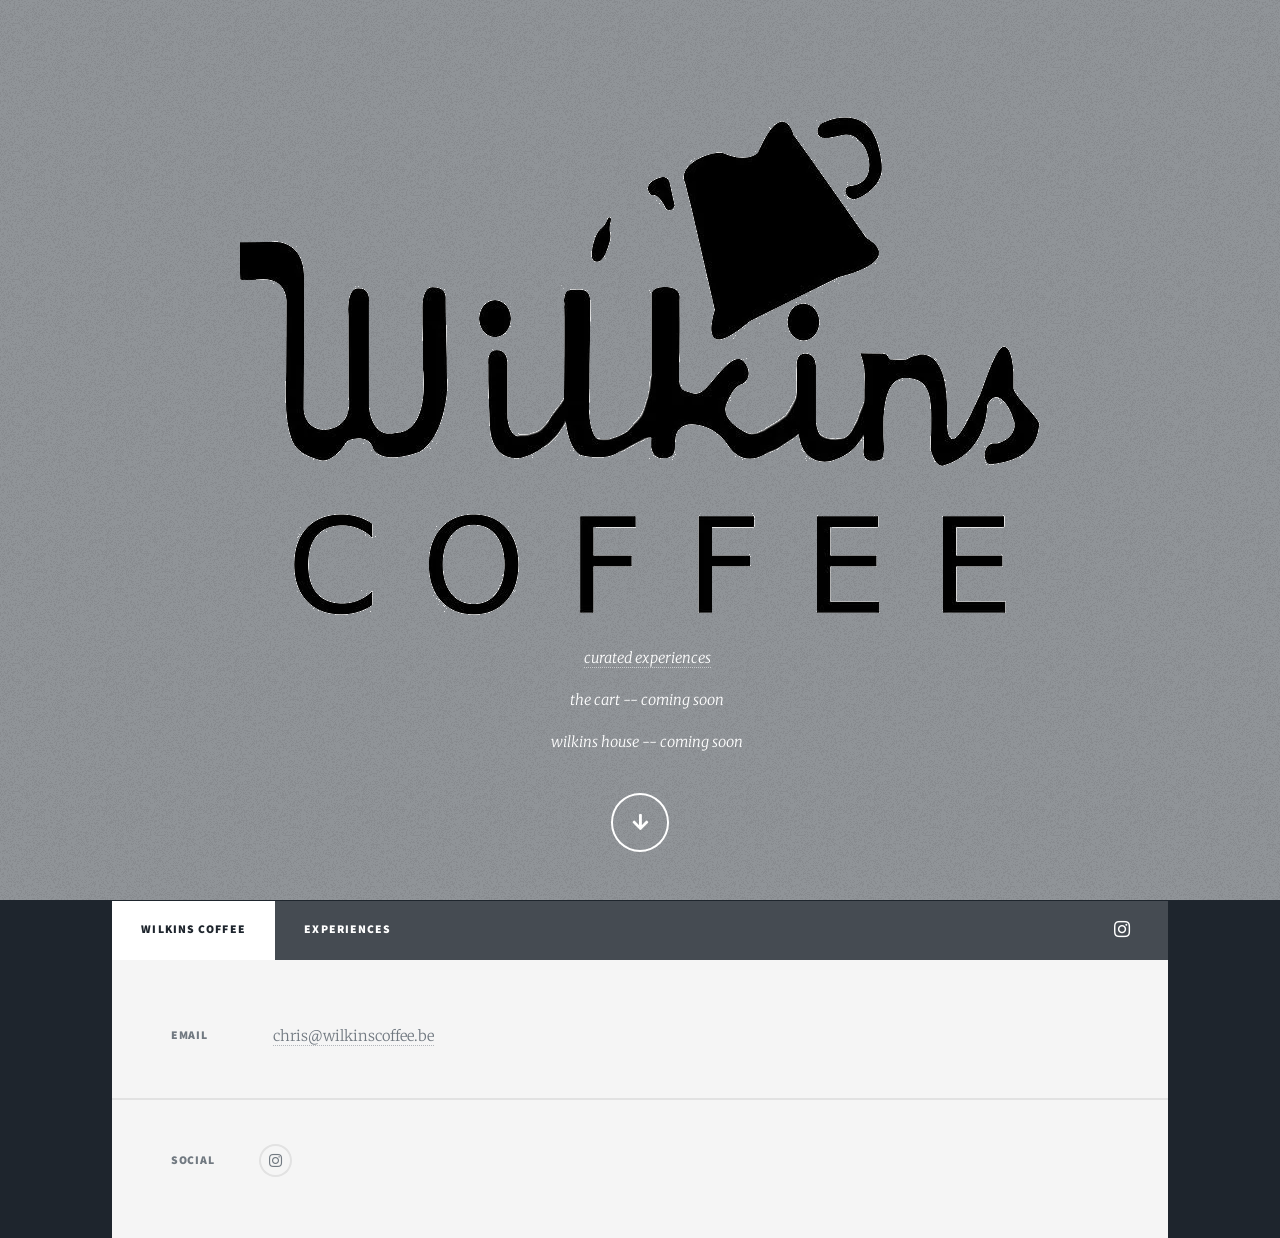
<file: WC-website/index.html>
<!DOCTYPE HTML>
<!--
	Wilkins Coffee
-->
<html>
	<head>
		<title>Wilkins Coffee</title>
		<meta charset="utf-8" />
		<meta name="viewport" content="width=device-width, initial-scale=1, user-scalable=no" />
		<link rel="stylesheet" href="assets/css/main.css" />
		<noscript><link rel="stylesheet" href="assets/css/noscript.css" /></noscript>
	</head>
    <!-- <body class="is-preload"> -->
    <body>

		<!-- Wrapper -->
			<div id="wrapper" class="fade-in">

				<!-- Intro -->
					<div id="intro">
                        <!--
						<h1>Wilkins<br />
						    Coffee
                        </h1>
                        -->
                        <img src="images/wilkins_coffee_black_on_blank.png" alt="" />
						<p>

                            <ul><a href="experiences.html"><i>curated experiences</i></a></ul>
                            <ul><i>the cart -- coming soon</i></ul>
                            <ul><i>wilkins house  -- coming soon</i></ul>
                        </p>
						<ul class="actions">
							<li><a href="#header" class="button icon solid solo fa-arrow-down scrolly">Continue</a></li>
						</ul>
					</div>

				<!-- Header -->
					<header id="header">
						<!-- <a href="index.html" class="logo">Wilkins Coffee</a> -->
                        <a href="index.html" class="logo"><img src="images/wilkins_coffee_white_on_red_black_outline_header.png" alt="wilkins coffee logo"></a>
					</header>

				<!-- Nav -->
					<nav id="nav">
						<ul class="links">
							<li class="active"><a href="index.html">Wilkins Coffee</a></li>
							<li><a href="experiences.html">Experiences</a></li>
						</ul>
						<ul class="icons">
							<li><a href="https://www.instagram.com/wilkins.coffee/" class="icon brands fa-instagram"><span class="label">Instagram</span></a></li>
						</ul>
					</nav>

				<!-- Main -->
					<div id="main">

						<!-- Featured Post
							<article class="post featured">
								<header class="major">
									<span class="date">April 25, 2017</span>
									<h2><a href="#">And this is a<br />
									massive headline</a></h2>
									<p>Aenean ornare velit lacus varius enim ullamcorper proin aliquam<br />
									facilisis ante sed etiam magna interdum congue. Lorem ipsum dolor<br />
									amet nullam sed etiam veroeros.</p>
								</header>
								<a href="#" class="image main"><img src="images/pic01.jpg" alt="" /></a>
								<ul class="actions special">
									<li><a href="#" class="button large">Full Story</a></li>
								</ul>
							</article>
                         -->

						<!-- Posts
							<section class="posts">
								<article>
									<header>
										<span class="date">April 24, 2017</span>
										<h2><a href="#">Sed magna<br />
										ipsum faucibus</a></h2>
									</header>
									<a href="#" class="image fit"><img src="images/pic02.jpg" alt="" /></a>
									<p>Donec eget ex magna. Interdum et malesuada fames ac ante ipsum primis in faucibus. Pellentesque venenatis dolor imperdiet dolor mattis sagittis magna etiam.</p>
									<ul class="actions special">
										<li><a href="#" class="button">Full Story</a></li>
									</ul>
								</article>
								<article>
									<header>
										<span class="date">April 22, 2017</span>
										<h2><a href="#">Primis eget<br />
										imperdiet lorem</a></h2>
									</header>
									<a href="#" class="image fit"><img src="images/pic03.jpg" alt="" /></a>
									<p>Donec eget ex magna. Interdum et malesuada fames ac ante ipsum primis in faucibus. Pellentesque venenatis dolor imperdiet dolor mattis sagittis magna etiam.</p>
									<ul class="actions special">
										<li><a href="#" class="button">Full Story</a></li>
									</ul>
								</article>
								<article>
									<header>
										<span class="date">April 18, 2017</span>
										<h2><a href="#">Ante mattis<br />
										interdum dolor</a></h2>
									</header>
									<a href="#" class="image fit"><img src="images/pic04.jpg" alt="" /></a>
									<p>Donec eget ex magna. Interdum et malesuada fames ac ante ipsum primis in faucibus. Pellentesque venenatis dolor imperdiet dolor mattis sagittis magna etiam.</p>
									<ul class="actions special">
										<li><a href="#" class="button">Full Story</a></li>
									</ul>
								</article>
								<article>
									<header>
										<span class="date">April 14, 2017</span>
										<h2><a href="#">Tempus sed<br />
										nulla imperdiet</a></h2>
									</header>
									<a href="#" class="image fit"><img src="images/pic05.jpg" alt="" /></a>
									<p>Donec eget ex magna. Interdum et malesuada fames ac ante ipsum primis in faucibus. Pellentesque venenatis dolor imperdiet dolor mattis sagittis magna etiam.</p>
									<ul class="actions special">
										<li><a href="#" class="button">Full Story</a></li>
									</ul>
								</article>
								<article>
									<header>
										<span class="date">April 11, 2017</span>
										<h2><a href="#">Odio magna<br />
										sed consectetur</a></h2>
									</header>
									<a href="#" class="image fit"><img src="images/pic06.jpg" alt="" /></a>
									<p>Donec eget ex magna. Interdum et malesuada fames ac ante ipsum primis in faucibus. Pellentesque venenatis dolor imperdiet dolor mattis sagittis magna etiam.</p>
									<ul class="actions special">
										<li><a href="#" class="button">Full Story</a></li>
									</ul>
								</article>
								<article>
									<header>
										<span class="date">April 7, 2017</span>
										<h2><a href="#">Augue lorem<br />
										primis vestibulum</a></h2>
									</header>
									<a href="#" class="image fit"><img src="images/pic07.jpg" alt="" /></a>
									<p>Donec eget ex magna. Interdum et malesuada fames ac ante ipsum primis in faucibus. Pellentesque venenatis dolor imperdiet dolor mattis sagittis magna etiam.</p>
									<ul class="actions special">
										<li><a href="#" class="button">Full Story</a></li>
									</ul>
								</article>
							</section>

                         -->

						<!-- Footer
							<footer>
								<div class="pagination">
									<a href="#" class="page active">1</a>
									<a href="#" class="page">2</a>
									<a href="#" class="page">3</a>
									<span class="extra">&hellip;</span>
									<a href="#" class="page">8</a>
									<a href="#" class="page">9</a>
									<a href="#" class="page">10</a>
									<a href="#" class="next">Next</a>
								</div>

							</footer>
                        -->

					</div>

				<!-- Footer -->
					<footer id="footer">
						<!--
                        <section>
							<form method="post" action="#">
								<div class="fields">
									<div class="field">
										<label for="name">Name</label>
										<input type="text" name="name" id="name" />
									</div>
									<div class="field">
										<label for="email">Email</label>
										<input type="text" name="email" id="email" />
									</div>
									<div class="field">
										<label for="message">Message</label>
										<textarea name="message" id="message" rows="3"></textarea>
									</div>
								</div>
								<ul class="actions">
									<li><input type="submit" value="Send Message" /></li>
								</ul>
							</form>
						</section>
                        -->
						<section class="split contact">
							<!--
                            <section class="alt">
								<h3>Address</h3>
								<p>Brussels</p>
							</section>
							<section>
								<h3>Phone</h3>
								<p><a href="#">(000) 000-0000</a></p>
							</section>
                            -->
							<section>
								<h3>Email</h3>
								<ul><a href="chris@wilkinscoffee.be">chris@wilkinscoffee.be</a></ul>
                            </section>
							<section>
								<h3>Social</h3>
								<ul class="icons alt">
									<li><a href="https://www.instagram.com/wilkins.coffee/" class="icon brands alt fa-instagram"><span class="label">Instagram</span></a></li>
								</ul>
							</section>
						</section>
					</footer>

			</div>

		<!-- Scripts -->
			<script src="assets/js/jquery.min.js"></script>
			<script src="assets/js/jquery.scrollex.min.js"></script>
			<script src="assets/js/jquery.scrolly.min.js"></script>
			<script src="assets/js/browser.min.js"></script>
			<script src="assets/js/breakpoints.min.js"></script>
			<script src="assets/js/util.js"></script>
			<script src="assets/js/main.js"></script>

	</body>
</html>
</file>
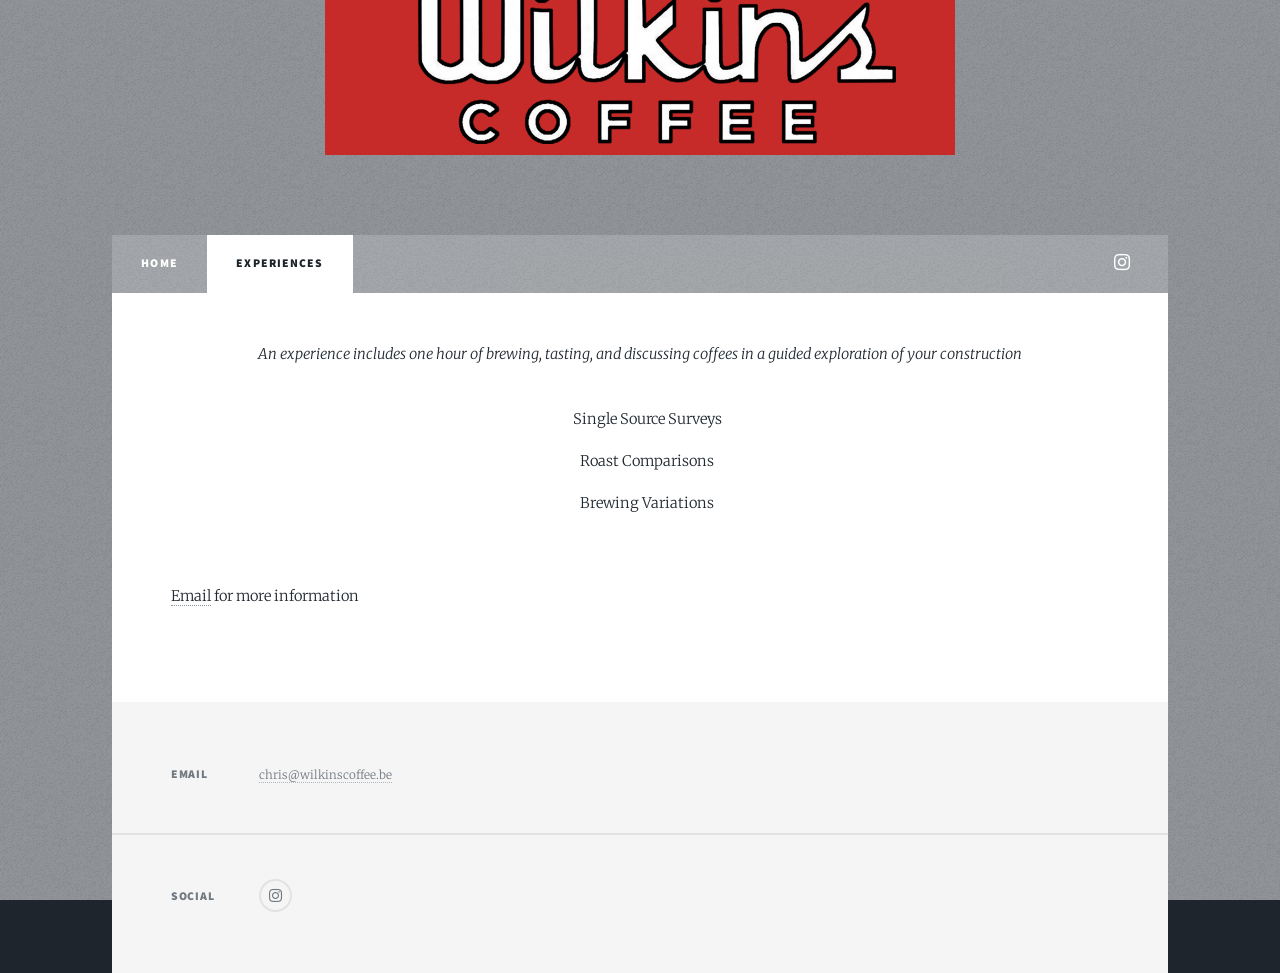
<file: WC-website/experiences.html>
<!DOCTYPE HTML>
<!--
-->
<html>
	<head>
		<title>Wilkins Coffee</title>
		<meta charset="utf-8" />
		<meta name="viewport" content="width=device-width, initial-scale=1, user-scalable=no" />
		<link rel="stylesheet" href="assets/css/main.css" />
		<noscript><link rel="stylesheet" href="assets/css/noscript.css" /></noscript>
	</head>
	<!-- <body class="is-preload"> -->
    <body>

		<!-- Wrapper -->
			<div id="wrapper">

				<!-- Header -->
					<header id="header">
						<!-- <a href="index.html" class="logo">Wilkins Coffee</a> -->
                        <a href="index.html" class="logo"><img src="images/wilkins_coffee_white_on_red_black_outline_header.png" alt="wilkins coffee logo"></a>
					</header>

				<!-- Nav -->
					<nav id="nav">
						<ul class="links">
							<li><a href="index.html">Home</a></li>
							<li class="active"><a href="experiences.html">Experiences</a></li>
						</ul>
						<ul class="icons">
							<!-- <li><a href="#" class="icon brands fa-facebook-f"><span class="label">Facebook</span></a></li> -->
							<li><a href="https://www.instagram.com/wilkins.coffee/" class="icon brands fa-instagram"><span class="label">Instagram</span></a></li>
						</ul>
					</nav>

				<!-- Main -->
					<div id="main">

						<!-- Post -->

                            <section class="post" style="padding-top: 3rem !important; margin-top: 0 !important;">
								<header class="major">
									<!--
                                        <h1>Wilkins Coffee Experiences</h1><br />
                                        <h4>kaffeeklatsch-like conversation that starts with coffee</h4>
                                    -->
                                    <p>An experience includes one hour of brewing, tasting, and discussing coffees in a guided exploration of your construction</p>
                                    <ul>Single Source Surveys</ul>
                                    <ul>Roast Comparisons</ul>
                                    <ul>Brewing Variations</ul>
								</header>
								<p>
                                    <!--
                                    A Wilkins Coffee Guided Experience gives you the
                                    chance to enjoy a custom curated coffee exhibition
                                    showcasing the facets of your chosing
                                    <br><br>
                                    -->
                                    <a href="chris@wilkinscoffee.be">Email</a> for more information
                                </p>
							</section>


					</div>

				<!-- Footer -->
					<footer id="footer">
                        <!--
						<section>
							<form method="post" action="#">
								<div class="fields">
									<div class="field">
										<label for="name">Name</label>
										<input type="text" name="name" id="name" />
									</div>
									<div class="field">
										<label for="email">Email</label>
										<input type="text" name="email" id="email" />
									</div>
									<div class="field">
										<label for="message">Message</label>
										<textarea name="message" id="message" rows="3"></textarea>
									</div>
								</div>
								<ul class="actions">
									<li><input type="submit" value="Send Message" /></li>
								</ul>
							</form>
						</section>
                        -->
						<section class="split contact">
							<!--
                            <section class="alt">
								<h3>Address</h3>
								<p>Brussels</p>
							</section>
							<section>
								<h3>Phone</h3>
								<p><a href="#">(000) 000-0000</a></p>
							</section>
                        -->
							<section>
								<h3>Email</h3>
								<p><a href="#">chris@wilkinscoffee.be</a></p>
							</section>
							<section>
								<h3>Social</h3>
								<ul class="icons alt">
									<li><a href="https://www.instagram.com/wilkins.coffee/" class="icon brands alt fa-instagram"><span class="label">Instagram</span></a></li>
								</ul>
							</section>
						</section>
					</footer>

			</div>

		<!-- Scripts -->
			<script src="assets/js/jquery.min.js"></script>
			<script src="assets/js/jquery.scrollex.min.js"></script>
			<script src="assets/js/jquery.scrolly.min.js"></script>
			<script src="assets/js/browser.min.js"></script>
			<script src="assets/js/breakpoints.min.js"></script>
			<script src="assets/js/util.js"></script>
			<script src="assets/js/main.js"></script>

	</body>
</html>
</file>
<file: WC-website/assets/css/main.css>
@import url(fontawesome-all.min.css);
@import url("https://fonts.googleapis.com/css?family=Merriweather:300,700,300italic,700italic|Source+Sans+Pro:900");

/*
	Massively by HTML5 UP
	html5up.net | @ajlkn
	Free for personal and commercial use under the CCA 3.0 license (html5up.net/license)
*/

html, body, div, span, applet, object,
iframe, h1, h2, h3, h4, h5, h6, p, blockquote,
pre, a, abbr, acronym, address, big, cite,
code, del, dfn, em, img, ins, kbd, q, s, samp,
small, strike, strong, sub, sup, tt, var, b,
u, i, center, dl, dt, dd, ol, ul, li, fieldset,
form, label, legend, table, caption, tbody,
tfoot, thead, tr, th, td, article, aside,
canvas, details, embed, figure, figcaption,
footer, header, hgroup, menu, nav, output, ruby,
section, summary, time, mark, audio, video {
	margin: 0;
	padding: 0;
	border: 0;
	font-size: 100%;
	font: inherit;
	vertical-align: baseline;}

article, aside, details, figcaption, figure,
footer, header, hgroup, menu, nav, section {
	display: block;}

body {
	line-height: 1;
}

ol, ul {
	list-style: none;
}

blockquote, q {
	quotes: none;
}

	blockquote:before, blockquote:after, q:before, q:after {
		content: '';
		content: none;
	}

table {
	border-collapse: collapse;
	border-spacing: 0;
}

body {
	-webkit-text-size-adjust: none;
}

mark {
	background-color: transparent;
	color: inherit;
}

input::-moz-focus-inner {
	border: 0;
	padding: 0;
}

input, select, textarea {
	-moz-appearance: none;
	-webkit-appearance: none;
	-ms-appearance: none;
	appearance: none;
}

/* Basic */

	@-ms-viewport {
		width: device-width;
	}

	body {
		-ms-overflow-style: scrollbar;
	}

	@media screen and (max-width: 480px) {

		html, body {
			min-width: 320px;
		}

	}

	html {
		box-sizing: border-box;
	}

	*, *:before, *:after {
		box-sizing: inherit;
	}

	body {
		background-color: #1e252d;
	}
    /*
		body.is-preload *, body.is-preload *:before, body.is-preload *:after {
			-moz-animation: none !important;
			-webkit-animation: none !important;
			-ms-animation: none !important;
			animation: none !important;
			-moz-transition: none !important;
			-webkit-transition: none !important;
			-ms-transition: none !important;
			transition: none !important;
		}
    */
/* Type */

	html {
		font-size: 16pt;
	}

		@media screen and (max-width: 1680px) {

			html {
				font-size: 12pt;
			}

		}

		@media screen and (max-width: 1280px) {

			html {
				font-size: 11pt;
			}

		}

		@media screen and (max-width: 360px) {

			html {
				font-size: 10pt;
			}

		}

	body {
		color: #212931;
	}

	body, input, select, textarea {
		font-family: "Merriweather", Georgia, serif;
		font-weight: 300;
		font-size: 1rem;
		line-height: 2.375;
	}

	a {
		-moz-transition: color 0.2s ease-in-out, background-color 0.2s ease-in-out, border-color 0.2s ease-in-out, box-shadow 0.2s ease-in-out;
		-webkit-transition: color 0.2s ease-in-out, background-color 0.2s ease-in-out, border-color 0.2s ease-in-out, box-shadow 0.2s ease-in-out;
		-ms-transition: color 0.2s ease-in-out, background-color 0.2s ease-in-out, border-color 0.2s ease-in-out, box-shadow 0.2s ease-in-out;
		transition: color 0.2s ease-in-out, background-color 0.2s ease-in-out, border-color 0.2s ease-in-out, box-shadow 0.2s ease-in-out;
		border-bottom: dotted 1px;
		text-decoration: none;
	}

		a:hover {
			border-bottom-color: transparent;
		}

	strong, b {
		font-weight: 600;
	}

	em, i {
		font-style: italic;
	}

	p {
		text-align: justify;
		margin: 0 0 2rem 0;
	}

	h1, h2, h3, h4, h5, h6 {
		font-family: "Source Sans Pro", Helvetica, sans-serif;
		font-weight: 900;
		line-height: 1.5;
		letter-spacing: 0.075em;
		text-transform: uppercase;
		margin: 0 0 1rem 0;
	}

		h1 a, h2 a, h3 a, h4 a, h5 a, h6 a {
			border-bottom: 0;
			color: inherit;
			text-decoration: none;
		}

	h1 {
		font-size: 4rem;
		line-height: 1.1;
		margin: 0 0 2rem 0;
	}

	h2 {
		font-size: 1.75rem;
		line-height: 1.3;
		margin: 0 0 1.5rem 0;
	}

	h3 {
		font-size: 1.25rem;
		margin: 0 0 0.5rem 0;
	}

	h4 {
		font-size: 1rem;
	}

	h5 {
		font-size: 0.9rem;
	}

	h6 {
		font-size: 0.8rem;
	}

	sub {
		font-size: 0.8rem;
		position: relative;
		top: 0.5rem;
	}

	sup {
		font-size: 0.8rem;
		position: relative;
		top: -0.5rem;
	}

	blockquote {
		border-left: solid 4px;
		font-style: italic;
		margin: 0 0 2rem 0;
		padding: 0.5rem 0 0.5rem 2rem;
	}

	code {
		border: solid 2px;
		font-family: "Courier New", monospace;
		font-size: 0.9rem;
		margin: 0 0.25rem;
		padding: 0.25rem 0.65rem;
	}

	pre {
		-webkit-overflow-scrolling: touch;
		font-family: "Courier New", monospace;
		font-size: 0.9rem;
		margin: 0 0 2rem 0;
	}

		pre code {
			display: block;
			line-height: 1.75;
			padding: 1rem 1.5rem;
			overflow-x: auto;
		}

	hr {
		border: 0;
		border-bottom: solid 2px;
		margin: 3rem 0;
	}

		hr.major {
			margin: 5rem 0;
		}

	.align-left {
		text-align: left;
	}

	.align-center {
		text-align: center;
	}

	.align-right {
		text-align: right;
	}

	input, select, textarea {
		color: #212931;
	}

	a {
		color: #212931;
		border-bottom-color: rgba(33, 41, 49, 0.5);
	}

		a:hover {
			border-bottom-color: transparent;
			color: #18bfef !important;
		}

	strong, b {
		color: #212931;
	}

	h1, h2, h3, h4, h5, h6 {
		color: #212931;
	}

	blockquote {
		border-left-color: #eeeeee;
	}

	code {
		background: rgba(220, 220, 220, 0.25);
		border-color: #eeeeee;
	}

	hr {
		border-bottom-color: #eeeeee;
	}

/* Row */

	.row {
		display: flex;
		flex-wrap: wrap;
		box-sizing: border-box;
		align-items: stretch;
	}

		.row > * {
			box-sizing: border-box;
		}

		.row.gtr-uniform > * > :last-child {
			margin-bottom: 0;
		}

		.row.aln-left {
			justify-content: flex-start;
		}

		.row.aln-center {
			justify-content: center;
		}

		.row.aln-right {
			justify-content: flex-end;
		}

		.row.aln-top {
			align-items: flex-start;
		}

		.row.aln-middle {
			align-items: center;
		}

		.row.aln-bottom {
			align-items: flex-end;
		}

		.row > .imp {
			order: -1;
		}

		.row > .col-1 {
			width: 8.33333%;
		}

		.row > .off-1 {
			margin-left: 8.33333%;
		}

		.row > .col-2 {
			width: 16.66667%;
		}

		.row > .off-2 {
			margin-left: 16.66667%;
		}

		.row > .col-3 {
			width: 25%;
		}

		.row > .off-3 {
			margin-left: 25%;
		}

		.row > .col-4 {
			width: 33.33333%;
		}

		.row > .off-4 {
			margin-left: 33.33333%;
		}

		.row > .col-5 {
			width: 41.66667%;
		}

		.row > .off-5 {
			margin-left: 41.66667%;
		}

		.row > .col-6 {
			width: 50%;
		}

		.row > .off-6 {
			margin-left: 50%;
		}

		.row > .col-7 {
			width: 58.33333%;
		}

		.row > .off-7 {
			margin-left: 58.33333%;
		}

		.row > .col-8 {
			width: 66.66667%;
		}

		.row > .off-8 {
			margin-left: 66.66667%;
		}

		.row > .col-9 {
			width: 75%;
		}

		.row > .off-9 {
			margin-left: 75%;
		}

		.row > .col-10 {
			width: 83.33333%;
		}

		.row > .off-10 {
			margin-left: 83.33333%;
		}

		.row > .col-11 {
			width: 91.66667%;
		}

		.row > .off-11 {
			margin-left: 91.66667%;
		}

		.row > .col-12 {
			width: 100%;
		}

		.row > .off-12 {
			margin-left: 100%;
		}

		.row.gtr-0 {
			margin-top: 0;
			margin-left: 0rem;
		}

			.row.gtr-0 > * {
				padding: 0 0 0 0rem;
			}

			.row.gtr-0.gtr-uniform {
				margin-top: 0rem;
			}

				.row.gtr-0.gtr-uniform > * {
					padding-top: 0rem;
				}

		.row.gtr-25 {
			margin-top: 0;
			margin-left: -0.375rem;
		}

			.row.gtr-25 > * {
				padding: 0 0 0 0.375rem;
			}

			.row.gtr-25.gtr-uniform {
				margin-top: -0.375rem;
			}

				.row.gtr-25.gtr-uniform > * {
					padding-top: 0.375rem;
				}

		.row.gtr-50 {
			margin-top: 0;
			margin-left: -0.75rem;
		}

			.row.gtr-50 > * {
				padding: 0 0 0 0.75rem;
			}

			.row.gtr-50.gtr-uniform {
				margin-top: -0.75rem;
			}

				.row.gtr-50.gtr-uniform > * {
					padding-top: 0.75rem;
				}

		.row {
			margin-top: 0;
			margin-left: -1.5rem;
		}

			.row > * {
				padding: 0 0 0 1.5rem;
			}

			.row.gtr-uniform {
				margin-top: -1.5rem;
			}

				.row.gtr-uniform > * {
					padding-top: 1.5rem;
				}

		.row.gtr-150 {
			margin-top: 0;
			margin-left: -2.25rem;
		}

			.row.gtr-150 > * {
				padding: 0 0 0 2.25rem;
			}

			.row.gtr-150.gtr-uniform {
				margin-top: -2.25rem;
			}

				.row.gtr-150.gtr-uniform > * {
					padding-top: 2.25rem;
				}

		.row.gtr-200 {
			margin-top: 0;
			margin-left: -3rem;
		}

			.row.gtr-200 > * {
				padding: 0 0 0 3rem;
			}

			.row.gtr-200.gtr-uniform {
				margin-top: -3rem;
			}

				.row.gtr-200.gtr-uniform > * {
					padding-top: 3rem;
				}

		@media screen and (max-width: 1680px) {

			.row {
				display: flex;
				flex-wrap: wrap;
				box-sizing: border-box;
				align-items: stretch;
			}

				.row > * {
					box-sizing: border-box;
				}

				.row.gtr-uniform > * > :last-child {
					margin-bottom: 0;
				}

				.row.aln-left {
					justify-content: flex-start;
				}

				.row.aln-center {
					justify-content: center;
				}

				.row.aln-right {
					justify-content: flex-end;
				}

				.row.aln-top {
					align-items: flex-start;
				}

				.row.aln-middle {
					align-items: center;
				}

				.row.aln-bottom {
					align-items: flex-end;
				}

				.row > .imp-xlarge {
					order: -1;
				}

				.row > .col-1-xlarge {
					width: 8.33333%;
				}

				.row > .off-1-xlarge {
					margin-left: 8.33333%;
				}

				.row > .col-2-xlarge {
					width: 16.66667%;
				}

				.row > .off-2-xlarge {
					margin-left: 16.66667%;
				}

				.row > .col-3-xlarge {
					width: 25%;
				}

				.row > .off-3-xlarge {
					margin-left: 25%;
				}

				.row > .col-4-xlarge {
					width: 33.33333%;
				}

				.row > .off-4-xlarge {
					margin-left: 33.33333%;
				}

				.row > .col-5-xlarge {
					width: 41.66667%;
				}

				.row > .off-5-xlarge {
					margin-left: 41.66667%;
				}

				.row > .col-6-xlarge {
					width: 50%;
				}

				.row > .off-6-xlarge {
					margin-left: 50%;
				}

				.row > .col-7-xlarge {
					width: 58.33333%;
				}

				.row > .off-7-xlarge {
					margin-left: 58.33333%;
				}

				.row > .col-8-xlarge {
					width: 66.66667%;
				}

				.row > .off-8-xlarge {
					margin-left: 66.66667%;
				}

				.row > .col-9-xlarge {
					width: 75%;
				}

				.row > .off-9-xlarge {
					margin-left: 75%;
				}

				.row > .col-10-xlarge {
					width: 83.33333%;
				}

				.row > .off-10-xlarge {
					margin-left: 83.33333%;
				}

				.row > .col-11-xlarge {
					width: 91.66667%;
				}

				.row > .off-11-xlarge {
					margin-left: 91.66667%;
				}

				.row > .col-12-xlarge {
					width: 100%;
				}

				.row > .off-12-xlarge {
					margin-left: 100%;
				}

				.row.gtr-0 {
					margin-top: 0;
					margin-left: 0rem;
				}

					.row.gtr-0 > * {
						padding: 0 0 0 0rem;
					}

					.row.gtr-0.gtr-uniform {
						margin-top: 0rem;
					}

						.row.gtr-0.gtr-uniform > * {
							padding-top: 0rem;
						}

				.row.gtr-25 {
					margin-top: 0;
					margin-left: -0.375rem;
				}

					.row.gtr-25 > * {
						padding: 0 0 0 0.375rem;
					}

					.row.gtr-25.gtr-uniform {
						margin-top: -0.375rem;
					}

						.row.gtr-25.gtr-uniform > * {
							padding-top: 0.375rem;
						}

				.row.gtr-50 {
					margin-top: 0;
					margin-left: -0.75rem;
				}

					.row.gtr-50 > * {
						padding: 0 0 0 0.75rem;
					}

					.row.gtr-50.gtr-uniform {
						margin-top: -0.75rem;
					}

						.row.gtr-50.gtr-uniform > * {
							padding-top: 0.75rem;
						}

				.row {
					margin-top: 0;
					margin-left: -1.5rem;
				}

					.row > * {
						padding: 0 0 0 1.5rem;
					}

					.row.gtr-uniform {
						margin-top: -1.5rem;
					}

						.row.gtr-uniform > * {
							padding-top: 1.5rem;
						}

				.row.gtr-150 {
					margin-top: 0;
					margin-left: -2.25rem;
				}

					.row.gtr-150 > * {
						padding: 0 0 0 2.25rem;
					}

					.row.gtr-150.gtr-uniform {
						margin-top: -2.25rem;
					}

						.row.gtr-150.gtr-uniform > * {
							padding-top: 2.25rem;
						}

				.row.gtr-200 {
					margin-top: 0;
					margin-left: -3rem;
				}

					.row.gtr-200 > * {
						padding: 0 0 0 3rem;
					}

					.row.gtr-200.gtr-uniform {
						margin-top: -3rem;
					}

						.row.gtr-200.gtr-uniform > * {
							padding-top: 3rem;
						}

		}

		@media screen and (max-width: 1280px) {

			.row {
				display: flex;
				flex-wrap: wrap;
				box-sizing: border-box;
				align-items: stretch;
			}

				.row > * {
					box-sizing: border-box;
				}

				.row.gtr-uniform > * > :last-child {
					margin-bottom: 0;
				}

				.row.aln-left {
					justify-content: flex-start;
				}

				.row.aln-center {
					justify-content: center;
				}

				.row.aln-right {
					justify-content: flex-end;
				}

				.row.aln-top {
					align-items: flex-start;
				}

				.row.aln-middle {
					align-items: center;
				}

				.row.aln-bottom {
					align-items: flex-end;
				}

				.row > .imp-large {
					order: -1;
				}

				.row > .col-1-large {
					width: 8.33333%;
				}

				.row > .off-1-large {
					margin-left: 8.33333%;
				}

				.row > .col-2-large {
					width: 16.66667%;
				}

				.row > .off-2-large {
					margin-left: 16.66667%;
				}

				.row > .col-3-large {
					width: 25%;
				}

				.row > .off-3-large {
					margin-left: 25%;
				}

				.row > .col-4-large {
					width: 33.33333%;
				}

				.row > .off-4-large {
					margin-left: 33.33333%;
				}

				.row > .col-5-large {
					width: 41.66667%;
				}

				.row > .off-5-large {
					margin-left: 41.66667%;
				}

				.row > .col-6-large {
					width: 50%;
				}

				.row > .off-6-large {
					margin-left: 50%;
				}

				.row > .col-7-large {
					width: 58.33333%;
				}

				.row > .off-7-large {
					margin-left: 58.33333%;
				}

				.row > .col-8-large {
					width: 66.66667%;
				}

				.row > .off-8-large {
					margin-left: 66.66667%;
				}

				.row > .col-9-large {
					width: 75%;
				}

				.row > .off-9-large {
					margin-left: 75%;
				}

				.row > .col-10-large {
					width: 83.33333%;
				}

				.row > .off-10-large {
					margin-left: 83.33333%;
				}

				.row > .col-11-large {
					width: 91.66667%;
				}

				.row > .off-11-large {
					margin-left: 91.66667%;
				}

				.row > .col-12-large {
					width: 100%;
				}

				.row > .off-12-large {
					margin-left: 100%;
				}

				.row.gtr-0 {
					margin-top: 0;
					margin-left: 0rem;
				}

					.row.gtr-0 > * {
						padding: 0 0 0 0rem;
					}

					.row.gtr-0.gtr-uniform {
						margin-top: 0rem;
					}

						.row.gtr-0.gtr-uniform > * {
							padding-top: 0rem;
						}

				.row.gtr-25 {
					margin-top: 0;
					margin-left: -0.375rem;
				}

					.row.gtr-25 > * {
						padding: 0 0 0 0.375rem;
					}

					.row.gtr-25.gtr-uniform {
						margin-top: -0.375rem;
					}

						.row.gtr-25.gtr-uniform > * {
							padding-top: 0.375rem;
						}

				.row.gtr-50 {
					margin-top: 0;
					margin-left: -0.75rem;
				}

					.row.gtr-50 > * {
						padding: 0 0 0 0.75rem;
					}

					.row.gtr-50.gtr-uniform {
						margin-top: -0.75rem;
					}

						.row.gtr-50.gtr-uniform > * {
							padding-top: 0.75rem;
						}

				.row {
					margin-top: 0;
					margin-left: -1.5rem;
				}

					.row > * {
						padding: 0 0 0 1.5rem;
					}

					.row.gtr-uniform {
						margin-top: -1.5rem;
					}

						.row.gtr-uniform > * {
							padding-top: 1.5rem;
						}

				.row.gtr-150 {
					margin-top: 0;
					margin-left: -2.25rem;
				}

					.row.gtr-150 > * {
						padding: 0 0 0 2.25rem;
					}

					.row.gtr-150.gtr-uniform {
						margin-top: -2.25rem;
					}

						.row.gtr-150.gtr-uniform > * {
							padding-top: 2.25rem;
						}

				.row.gtr-200 {
					margin-top: 0;
					margin-left: -3rem;
				}

					.row.gtr-200 > * {
						padding: 0 0 0 3rem;
					}

					.row.gtr-200.gtr-uniform {
						margin-top: -3rem;
					}

						.row.gtr-200.gtr-uniform > * {
							padding-top: 3rem;
						}

		}

		@media screen and (max-width: 980px) {

			.row {
				display: flex;
				flex-wrap: wrap;
				box-sizing: border-box;
				align-items: stretch;
			}

				.row > * {
					box-sizing: border-box;
				}

				.row.gtr-uniform > * > :last-child {
					margin-bottom: 0;
				}

				.row.aln-left {
					justify-content: flex-start;
				}

				.row.aln-center {
					justify-content: center;
				}

				.row.aln-right {
					justify-content: flex-end;
				}

				.row.aln-top {
					align-items: flex-start;
				}

				.row.aln-middle {
					align-items: center;
				}

				.row.aln-bottom {
					align-items: flex-end;
				}

				.row > .imp-medium {
					order: -1;
				}

				.row > .col-1-medium {
					width: 8.33333%;
				}

				.row > .off-1-medium {
					margin-left: 8.33333%;
				}

				.row > .col-2-medium {
					width: 16.66667%;
				}

				.row > .off-2-medium {
					margin-left: 16.66667%;
				}

				.row > .col-3-medium {
					width: 25%;
				}

				.row > .off-3-medium {
					margin-left: 25%;
				}

				.row > .col-4-medium {
					width: 33.33333%;
				}

				.row > .off-4-medium {
					margin-left: 33.33333%;
				}

				.row > .col-5-medium {
					width: 41.66667%;
				}

				.row > .off-5-medium {
					margin-left: 41.66667%;
				}

				.row > .col-6-medium {
					width: 50%;
				}

				.row > .off-6-medium {
					margin-left: 50%;
				}

				.row > .col-7-medium {
					width: 58.33333%;
				}

				.row > .off-7-medium {
					margin-left: 58.33333%;
				}

				.row > .col-8-medium {
					width: 66.66667%;
				}

				.row > .off-8-medium {
					margin-left: 66.66667%;
				}

				.row > .col-9-medium {
					width: 75%;
				}

				.row > .off-9-medium {
					margin-left: 75%;
				}

				.row > .col-10-medium {
					width: 83.33333%;
				}

				.row > .off-10-medium {
					margin-left: 83.33333%;
				}

				.row > .col-11-medium {
					width: 91.66667%;
				}

				.row > .off-11-medium {
					margin-left: 91.66667%;
				}

				.row > .col-12-medium {
					width: 100%;
				}

				.row > .off-12-medium {
					margin-left: 100%;
				}

				.row.gtr-0 {
					margin-top: 0;
					margin-left: 0rem;
				}

					.row.gtr-0 > * {
						padding: 0 0 0 0rem;
					}

					.row.gtr-0.gtr-uniform {
						margin-top: 0rem;
					}

						.row.gtr-0.gtr-uniform > * {
							padding-top: 0rem;
						}

				.row.gtr-25 {
					margin-top: 0;
					margin-left: -0.375rem;
				}

					.row.gtr-25 > * {
						padding: 0 0 0 0.375rem;
					}

					.row.gtr-25.gtr-uniform {
						margin-top: -0.375rem;
					}

						.row.gtr-25.gtr-uniform > * {
							padding-top: 0.375rem;
						}

				.row.gtr-50 {
					margin-top: 0;
					margin-left: -0.75rem;
				}

					.row.gtr-50 > * {
						padding: 0 0 0 0.75rem;
					}

					.row.gtr-50.gtr-uniform {
						margin-top: -0.75rem;
					}

						.row.gtr-50.gtr-uniform > * {
							padding-top: 0.75rem;
						}

				.row {
					margin-top: 0;
					margin-left: -1.5rem;
				}

					.row > * {
						padding: 0 0 0 1.5rem;
					}

					.row.gtr-uniform {
						margin-top: -1.5rem;
					}

						.row.gtr-uniform > * {
							padding-top: 1.5rem;
						}

				.row.gtr-150 {
					margin-top: 0;
					margin-left: -2.25rem;
				}

					.row.gtr-150 > * {
						padding: 0 0 0 2.25rem;
					}

					.row.gtr-150.gtr-uniform {
						margin-top: -2.25rem;
					}

						.row.gtr-150.gtr-uniform > * {
							padding-top: 2.25rem;
						}

				.row.gtr-200 {
					margin-top: 0;
					margin-left: -3rem;
				}

					.row.gtr-200 > * {
						padding: 0 0 0 3rem;
					}

					.row.gtr-200.gtr-uniform {
						margin-top: -3rem;
					}

						.row.gtr-200.gtr-uniform > * {
							padding-top: 3rem;
						}

		}

		@media screen and (max-width: 736px) {

			.row {
				display: flex;
				flex-wrap: wrap;
				box-sizing: border-box;
				align-items: stretch;
			}

				.row > * {
					box-sizing: border-box;
				}

				.row.gtr-uniform > * > :last-child {
					margin-bottom: 0;
				}

				.row.aln-left {
					justify-content: flex-start;
				}

				.row.aln-center {
					justify-content: center;
				}

				.row.aln-right {
					justify-content: flex-end;
				}

				.row.aln-top {
					align-items: flex-start;
				}

				.row.aln-middle {
					align-items: center;
				}

				.row.aln-bottom {
					align-items: flex-end;
				}

				.row > .imp-small {
					order: -1;
				}

				.row > .col-1-small {
					width: 8.33333%;
				}

				.row > .off-1-small {
					margin-left: 8.33333%;
				}

				.row > .col-2-small {
					width: 16.66667%;
				}

				.row > .off-2-small {
					margin-left: 16.66667%;
				}

				.row > .col-3-small {
					width: 25%;
				}

				.row > .off-3-small {
					margin-left: 25%;
				}

				.row > .col-4-small {
					width: 33.33333%;
				}

				.row > .off-4-small {
					margin-left: 33.33333%;
				}

				.row > .col-5-small {
					width: 41.66667%;
				}

				.row > .off-5-small {
					margin-left: 41.66667%;
				}

				.row > .col-6-small {
					width: 50%;
				}

				.row > .off-6-small {
					margin-left: 50%;
				}

				.row > .col-7-small {
					width: 58.33333%;
				}

				.row > .off-7-small {
					margin-left: 58.33333%;
				}

				.row > .col-8-small {
					width: 66.66667%;
				}

				.row > .off-8-small {
					margin-left: 66.66667%;
				}

				.row > .col-9-small {
					width: 75%;
				}

				.row > .off-9-small {
					margin-left: 75%;
				}

				.row > .col-10-small {
					width: 83.33333%;
				}

				.row > .off-10-small {
					margin-left: 83.33333%;
				}

				.row > .col-11-small {
					width: 91.66667%;
				}

				.row > .off-11-small {
					margin-left: 91.66667%;
				}

				.row > .col-12-small {
					width: 100%;
				}

				.row > .off-12-small {
					margin-left: 100%;
				}

				.row.gtr-0 {
					margin-top: 0;
					margin-left: 0rem;
				}

					.row.gtr-0 > * {
						padding: 0 0 0 0rem;
					}

					.row.gtr-0.gtr-uniform {
						margin-top: 0rem;
					}

						.row.gtr-0.gtr-uniform > * {
							padding-top: 0rem;
						}

				.row.gtr-25 {
					margin-top: 0;
					margin-left: -0.375rem;
				}

					.row.gtr-25 > * {
						padding: 0 0 0 0.375rem;
					}

					.row.gtr-25.gtr-uniform {
						margin-top: -0.375rem;
					}

						.row.gtr-25.gtr-uniform > * {
							padding-top: 0.375rem;
						}

				.row.gtr-50 {
					margin-top: 0;
					margin-left: -0.75rem;
				}

					.row.gtr-50 > * {
						padding: 0 0 0 0.75rem;
					}

					.row.gtr-50.gtr-uniform {
						margin-top: -0.75rem;
					}

						.row.gtr-50.gtr-uniform > * {
							padding-top: 0.75rem;
						}

				.row {
					margin-top: 0;
					margin-left: -1.5rem;
				}

					.row > * {
						padding: 0 0 0 1.5rem;
					}

					.row.gtr-uniform {
						margin-top: -1.5rem;
					}

						.row.gtr-uniform > * {
							padding-top: 1.5rem;
						}

				.row.gtr-150 {
					margin-top: 0;
					margin-left: -2.25rem;
				}

					.row.gtr-150 > * {
						padding: 0 0 0 2.25rem;
					}

					.row.gtr-150.gtr-uniform {
						margin-top: -2.25rem;
					}

						.row.gtr-150.gtr-uniform > * {
							padding-top: 2.25rem;
						}

				.row.gtr-200 {
					margin-top: 0;
					margin-left: -3rem;
				}

					.row.gtr-200 > * {
						padding: 0 0 0 3rem;
					}

					.row.gtr-200.gtr-uniform {
						margin-top: -3rem;
					}

						.row.gtr-200.gtr-uniform > * {
							padding-top: 3rem;
						}

		}

		@media screen and (max-width: 480px) {

			.row {
				display: flex;
				flex-wrap: wrap;
				box-sizing: border-box;
				align-items: stretch;
			}

				.row > * {
					box-sizing: border-box;
				}

				.row.gtr-uniform > * > :last-child {
					margin-bottom: 0;
				}

				.row.aln-left {
					justify-content: flex-start;
				}

				.row.aln-center {
					justify-content: center;
				}

				.row.aln-right {
					justify-content: flex-end;
				}

				.row.aln-top {
					align-items: flex-start;
				}

				.row.aln-middle {
					align-items: center;
				}

				.row.aln-bottom {
					align-items: flex-end;
				}

				.row > .imp-xsmall {
					order: -1;
				}

				.row > .col-1-xsmall {
					width: 8.33333%;
				}

				.row > .off-1-xsmall {
					margin-left: 8.33333%;
				}

				.row > .col-2-xsmall {
					width: 16.66667%;
				}

				.row > .off-2-xsmall {
					margin-left: 16.66667%;
				}

				.row > .col-3-xsmall {
					width: 25%;
				}

				.row > .off-3-xsmall {
					margin-left: 25%;
				}

				.row > .col-4-xsmall {
					width: 33.33333%;
				}

				.row > .off-4-xsmall {
					margin-left: 33.33333%;
				}

				.row > .col-5-xsmall {
					width: 41.66667%;
				}

				.row > .off-5-xsmall {
					margin-left: 41.66667%;
				}

				.row > .col-6-xsmall {
					width: 50%;
				}

				.row > .off-6-xsmall {
					margin-left: 50%;
				}

				.row > .col-7-xsmall {
					width: 58.33333%;
				}

				.row > .off-7-xsmall {
					margin-left: 58.33333%;
				}

				.row > .col-8-xsmall {
					width: 66.66667%;
				}

				.row > .off-8-xsmall {
					margin-left: 66.66667%;
				}

				.row > .col-9-xsmall {
					width: 75%;
				}

				.row > .off-9-xsmall {
					margin-left: 75%;
				}

				.row > .col-10-xsmall {
					width: 83.33333%;
				}

				.row > .off-10-xsmall {
					margin-left: 83.33333%;
				}

				.row > .col-11-xsmall {
					width: 91.66667%;
				}

				.row > .off-11-xsmall {
					margin-left: 91.66667%;
				}

				.row > .col-12-xsmall {
					width: 100%;
				}

				.row > .off-12-xsmall {
					margin-left: 100%;
				}

				.row.gtr-0 {
					margin-top: 0;
					margin-left: 0rem;
				}

					.row.gtr-0 > * {
						padding: 0 0 0 0rem;
					}

					.row.gtr-0.gtr-uniform {
						margin-top: 0rem;
					}

						.row.gtr-0.gtr-uniform > * {
							padding-top: 0rem;
						}

				.row.gtr-25 {
					margin-top: 0;
					margin-left: -0.375rem;
				}

					.row.gtr-25 > * {
						padding: 0 0 0 0.375rem;
					}

					.row.gtr-25.gtr-uniform {
						margin-top: -0.375rem;
					}

						.row.gtr-25.gtr-uniform > * {
							padding-top: 0.375rem;
						}

				.row.gtr-50 {
					margin-top: 0;
					margin-left: -0.75rem;
				}

					.row.gtr-50 > * {
						padding: 0 0 0 0.75rem;
					}

					.row.gtr-50.gtr-uniform {
						margin-top: -0.75rem;
					}

						.row.gtr-50.gtr-uniform > * {
							padding-top: 0.75rem;
						}

				.row {
					margin-top: 0;
					margin-left: -1.5rem;
				}

					.row > * {
						padding: 0 0 0 1.5rem;
					}

					.row.gtr-uniform {
						margin-top: -1.5rem;
					}

						.row.gtr-uniform > * {
							padding-top: 1.5rem;
						}

				.row.gtr-150 {
					margin-top: 0;
					margin-left: -2.25rem;
				}

					.row.gtr-150 > * {
						padding: 0 0 0 2.25rem;
					}

					.row.gtr-150.gtr-uniform {
						margin-top: -2.25rem;
					}

						.row.gtr-150.gtr-uniform > * {
							padding-top: 2.25rem;
						}

				.row.gtr-200 {
					margin-top: 0;
					margin-left: -3rem;
				}

					.row.gtr-200 > * {
						padding: 0 0 0 3rem;
					}

					.row.gtr-200.gtr-uniform {
						margin-top: -3rem;
					}

						.row.gtr-200.gtr-uniform > * {
							padding-top: 3rem;
						}

		}

		@media screen and (max-width: 360px) {

			.row {
				display: flex;
				flex-wrap: wrap;
				box-sizing: border-box;
				align-items: stretch;
			}

				.row > * {
					box-sizing: border-box;
				}

				.row.gtr-uniform > * > :last-child {
					margin-bottom: 0;
				}

				.row.aln-left {
					justify-content: flex-start;
				}

				.row.aln-center {
					justify-content: center;
				}

				.row.aln-right {
					justify-content: flex-end;
				}

				.row.aln-top {
					align-items: flex-start;
				}

				.row.aln-middle {
					align-items: center;
				}

				.row.aln-bottom {
					align-items: flex-end;
				}

				.row > .imp-xxsmall {
					order: -1;
				}

				.row > .col-1-xxsmall {
					width: 8.33333%;
				}

				.row > .off-1-xxsmall {
					margin-left: 8.33333%;
				}

				.row > .col-2-xxsmall {
					width: 16.66667%;
				}

				.row > .off-2-xxsmall {
					margin-left: 16.66667%;
				}

				.row > .col-3-xxsmall {
					width: 25%;
				}

				.row > .off-3-xxsmall {
					margin-left: 25%;
				}

				.row > .col-4-xxsmall {
					width: 33.33333%;
				}

				.row > .off-4-xxsmall {
					margin-left: 33.33333%;
				}

				.row > .col-5-xxsmall {
					width: 41.66667%;
				}

				.row > .off-5-xxsmall {
					margin-left: 41.66667%;
				}

				.row > .col-6-xxsmall {
					width: 50%;
				}

				.row > .off-6-xxsmall {
					margin-left: 50%;
				}

				.row > .col-7-xxsmall {
					width: 58.33333%;
				}

				.row > .off-7-xxsmall {
					margin-left: 58.33333%;
				}

				.row > .col-8-xxsmall {
					width: 66.66667%;
				}

				.row > .off-8-xxsmall {
					margin-left: 66.66667%;
				}

				.row > .col-9-xxsmall {
					width: 75%;
				}

				.row > .off-9-xxsmall {
					margin-left: 75%;
				}

				.row > .col-10-xxsmall {
					width: 83.33333%;
				}

				.row > .off-10-xxsmall {
					margin-left: 83.33333%;
				}

				.row > .col-11-xxsmall {
					width: 91.66667%;
				}

				.row > .off-11-xxsmall {
					margin-left: 91.66667%;
				}

				.row > .col-12-xxsmall {
					width: 100%;
				}

				.row > .off-12-xxsmall {
					margin-left: 100%;
				}

				.row.gtr-0 {
					margin-top: 0;
					margin-left: 0rem;
				}

					.row.gtr-0 > * {
						padding: 0 0 0 0rem;
					}

					.row.gtr-0.gtr-uniform {
						margin-top: 0rem;
					}

						.row.gtr-0.gtr-uniform > * {
							padding-top: 0rem;
						}

				.row.gtr-25 {
					margin-top: 0;
					margin-left: -0.375rem;
				}

					.row.gtr-25 > * {
						padding: 0 0 0 0.375rem;
					}

					.row.gtr-25.gtr-uniform {
						margin-top: -0.375rem;
					}

						.row.gtr-25.gtr-uniform > * {
							padding-top: 0.375rem;
						}

				.row.gtr-50 {
					margin-top: 0;
					margin-left: -0.75rem;
				}

					.row.gtr-50 > * {
						padding: 0 0 0 0.75rem;
					}

					.row.gtr-50.gtr-uniform {
						margin-top: -0.75rem;
					}

						.row.gtr-50.gtr-uniform > * {
							padding-top: 0.75rem;
						}

				.row {
					margin-top: 0;
					margin-left: -1.5rem;
				}

					.row > * {
						padding: 0 0 0 1.5rem;
					}

					.row.gtr-uniform {
						margin-top: -1.5rem;
					}

						.row.gtr-uniform > * {
							padding-top: 1.5rem;
						}

				.row.gtr-150 {
					margin-top: 0;
					margin-left: -2.25rem;
				}

					.row.gtr-150 > * {
						padding: 0 0 0 2.25rem;
					}

					.row.gtr-150.gtr-uniform {
						margin-top: -2.25rem;
					}

						.row.gtr-150.gtr-uniform > * {
							padding-top: 2.25rem;
						}

				.row.gtr-200 {
					margin-top: 0;
					margin-left: -3rem;
				}

					.row.gtr-200 > * {
						padding: 0 0 0 3rem;
					}

					.row.gtr-200.gtr-uniform {
						margin-top: -3rem;
					}

						.row.gtr-200.gtr-uniform > * {
							padding-top: 3rem;
						}

		}

/* Box */

	.box {
		border: solid 2px;
		margin-bottom: 2rem;
		padding: 1.5rem;
	}

		.box > :last-child,
		.box > :last-child > :last-child,
		.box > :last-child > :last-child > :last-child {
			margin-bottom: 0;
		}

		.box.alt {
			border: 0;
			border-radius: 0;
			padding: 0;
		}

	.box {
		border-color: #eeeeee;
	}

/* Button */

	input[type="submit"],
	input[type="reset"],
	input[type="button"],
	button,
	.button {
		-moz-appearance: none;
		-webkit-appearance: none;
		-ms-appearance: none;
		appearance: none;
		-moz-transition: background-color 0.2s ease-in-out, box-shadow 0.2s ease-in-out, color 0.2s ease-in-out;
		-webkit-transition: background-color 0.2s ease-in-out, box-shadow 0.2s ease-in-out, color 0.2s ease-in-out;
		-ms-transition: background-color 0.2s ease-in-out, box-shadow 0.2s ease-in-out, color 0.2s ease-in-out;
		transition: background-color 0.2s ease-in-out, box-shadow 0.2s ease-in-out, color 0.2s ease-in-out;
		border: 0;
		border-radius: 0;
		cursor: pointer;
		display: inline-block;
		font-family: "Source Sans Pro", Helvetica, sans-serif;
		font-size: 0.8rem;
		font-weight: 900;
		letter-spacing: 0.075em;
		height: 3rem;
		line-height: 3rem;
		padding: 0 2rem;
		text-align: center;
		text-decoration: none;
		text-transform: uppercase;
		white-space: nowrap;
	}

		input[type="submit"].icon:before,
		input[type="reset"].icon:before,
		input[type="button"].icon:before,
		button.icon:before,
		.button.icon:before {
			margin-right: 0.5rem;
		}

		input[type="submit"].icon.solo,
		input[type="reset"].icon.solo,
		input[type="button"].icon.solo,
		button.icon.solo,
		.button.icon.solo {
			position: relative;
			width: 4rem;
			height: 4rem;
			line-height: 4rem;
			border-radius: 4rem;
			text-indent: 4rem;
			overflow: hidden;
			padding: 0;
			white-space: nowrap;
		}

			input[type="submit"].icon.solo:before,
			input[type="reset"].icon.solo:before,
			input[type="button"].icon.solo:before,
			button.icon.solo:before,
			.button.icon.solo:before {
				position: absolute;
				display: block;
				top: 0;
				left: 0;
				width: inherit;
				height: inherit;
				line-height: inherit;
				font-size: 1.25rem;
				margin-right: 0;
				text-align: center;
				text-indent: 0;
			}

		input[type="submit"].fit,
		input[type="reset"].fit,
		input[type="button"].fit,
		button.fit,
		.button.fit {
			width: 100%;
		}

		input[type="submit"].small,
		input[type="reset"].small,
		input[type="button"].small,
		button.small,
		.button.small {
			font-size: 0.7rem;
			height: 2.5rem;
			line-height: 2.5rem;
			padding: 0 1.5rem;
		}

		input[type="submit"].large,
		input[type="reset"].large,
		input[type="button"].large,
		button.large,
		.button.large {
			font-size: 0.9rem;
			height: 3.5rem;
			line-height: 3.5rem;
			padding: 0 2.75rem;
		}

		@media screen and (max-width: 980px) {

			input[type="submit"],
			input[type="reset"],
			input[type="button"],
			button,
			.button {
				font-size: 0.9rem;
				height: 3.25rem;
				line-height: 3.25rem;
			}

				input[type="submit"].large,
				input[type="reset"].large,
				input[type="button"].large,
				button.large,
				.button.large {
					font-size: 1rem;
					height: 3.75rem;
					line-height: 3.75rem;
				}

		}

		input[type="submit"].disabled, input[type="submit"]:disabled,
		input[type="reset"].disabled,
		input[type="reset"]:disabled,
		input[type="button"].disabled,
		input[type="button"]:disabled,
		button.disabled,
		button:disabled,
		.button.disabled,
		.button:disabled {
			pointer-events: none;
			opacity: 0.25;
		}

	input[type="submit"],
	input[type="reset"],
	input[type="button"],
	button,
	.button {
		background-color: transparent;
		box-shadow: inset 0 0 0 2px #212931;
		color: #212931 !important;
	}

		input[type="submit"]:hover,
		input[type="reset"]:hover,
		input[type="button"]:hover,
		button:hover,
		.button:hover {
			box-shadow: inset 0 0 0 2px #18bfef;
			color: #18bfef !important;
		}

		input[type="submit"].primary,
		input[type="reset"].primary,
		input[type="button"].primary,
		button.primary,
		.button.primary {
			background-color: #212931;
			box-shadow: none;
			color: #ffffff !important;
		}

			input[type="submit"].primary:hover,
			input[type="reset"].primary:hover,
			input[type="button"].primary:hover,
			button.primary:hover,
			.button.primary:hover {
				background-color: #18bfef;
			}

/* Form */

	form {
		margin: 0 0 2rem 0;
	}

		form > :last-child {
			margin-bottom: 0;
		}

		form > .fields {
			display: -moz-flex;
			display: -webkit-flex;
			display: -ms-flex;
			display: flex;
			-moz-flex-wrap: wrap;
			-webkit-flex-wrap: wrap;
			-ms-flex-wrap: wrap;
			flex-wrap: wrap;
			width: calc(100% + 3rem);
			margin: -1.5rem 0 2rem -1.5rem;
		}

			form > .fields > .field {
				-moz-flex-grow: 0;
				-webkit-flex-grow: 0;
				-ms-flex-grow: 0;
				flex-grow: 0;
				-moz-flex-shrink: 0;
				-webkit-flex-shrink: 0;
				-ms-flex-shrink: 0;
				flex-shrink: 0;
				padding: 1.5rem 0 0 1.5rem;
				width: calc(100% - 1.5rem);
			}

				form > .fields > .field.half {
					width: calc(50% - 0.75rem);
				}

				form > .fields > .field.third {
					width: calc(100%/3 - 0.5rem);
				}

				form > .fields > .field.quarter {
					width: calc(25% - 0.375rem);
				}

		@media screen and (max-width: 480px) {

			form > .fields {
				width: calc(100% + 3rem);
				margin: -1.5rem 0 2rem -1.5rem;
			}

				form > .fields > .field {
					padding: 1.5rem 0 0 1.5rem;
					width: calc(100% - 1.5rem);
				}

					form > .fields > .field.half {
						width: calc(100% - 1.5rem);
					}

					form > .fields > .field.third {
						width: calc(100% - 1.5rem);
					}

					form > .fields > .field.quarter {
						width: calc(100% - 1.5rem);
					}

		}

	label {
		display: block;
		font-family: "Source Sans Pro", Helvetica, sans-serif;
		font-weight: 900;
		line-height: 1.5;
		letter-spacing: 0.075em;
		font-size: 0.8rem;
		text-transform: uppercase;
		margin: 0 0 0.75rem 0;
	}

		@media screen and (max-width: 980px) {

			label {
				font-size: 0.9rem;
			}

		}

	input[type="text"],
	input[type="password"],
	input[type="email"],
	select,
	textarea {
		-moz-appearance: none;
		-webkit-appearance: none;
		-ms-appearance: none;
		appearance: none;
		background: transparent;
		border-radius: 0;
		border: solid 2px;
		color: inherit;
		display: block;
		outline: 0;
		padding: 0 1rem;
		text-decoration: none;
		width: 100%;
	}

		input[type="text"]:invalid,
		input[type="password"]:invalid,
		input[type="email"]:invalid,
		select:invalid,
		textarea:invalid {
			box-shadow: none;
		}

	select {
		background-size: 1.25rem;
		background-repeat: no-repeat;
		background-position: calc(100% - 1rem) center;
		height: 3rem;
		padding-right: 3rem;
		text-overflow: ellipsis;
	}

		select:focus::-ms-value {
			background-color: transparent;
		}

		select::-ms-expand {
			display: none;
		}

	input[type="text"],
	input[type="password"],
	input[type="email"],
	select {
		height: 3rem;
	}

	textarea {
		padding: 0.75rem 1rem;
	}

	input[type="checkbox"],
	input[type="radio"] {
		-moz-appearance: none;
		-webkit-appearance: none;
		-ms-appearance: none;
		appearance: none;
		display: block;
		float: left;
		margin-right: -2rem;
		opacity: 0;
		width: 1rem;
		z-index: -1;
	}

		input[type="checkbox"] + label,
		input[type="radio"] + label {
			text-decoration: none;
			cursor: pointer;
			display: inline-block;
			font-size: 1rem;
			letter-spacing: 0;
			font-family: "Merriweather", Georgia, serif;
			text-transform: none;
			font-weight: 300;
			padding-left: 2.8rem;
			padding-right: 1rem;
			position: relative;
		}

			input[type="checkbox"] + label:before,
			input[type="radio"] + label:before {
				-moz-osx-font-smoothing: grayscale;
				-webkit-font-smoothing: antialiased;
				display: inline-block;
				font-style: normal;
				font-variant: normal;
				text-rendering: auto;
				line-height: 1;
				text-transform: none !important;
				font-family: 'Font Awesome 5 Free';
				font-weight: 900;
			}

			input[type="checkbox"] + label:before,
			input[type="radio"] + label:before {
				border-radius: 0;
				border: solid 2px;
				content: '';
				display: inline-block;
				font-size: 0.8rem;
				height: 1.8rem;
				left: 0;
				line-height: 1.65rem;
				position: absolute;
				text-align: center;
				top: -0.125rem;
				width: 1.8rem;
			}

		input[type="checkbox"]:checked + label:before,
		input[type="radio"]:checked + label:before {
			content: '\f00c';
		}

	input[type="checkbox"] + label:before {
		border-radius: 0;
	}

	input[type="radio"] + label:before {
		border-radius: 100%;
	}

	::-webkit-input-placeholder {
		opacity: 1.0;
	}

	:-moz-placeholder {
		opacity: 1.0;
	}

	::-moz-placeholder {
		opacity: 1.0;
	}

	:-ms-input-placeholder {
		opacity: 1.0;
	}

	label {
		color: #212931;
	}

	input[type="text"],
	input[type="password"],
	input[type="email"],
	select,
	textarea {
		border-color: #eeeeee;
	}

		input[type="text"]:focus,
		input[type="password"]:focus,
		input[type="email"]:focus,
		select:focus,
		textarea:focus {
			border-color: #18bfef;
		}

	select {
		background-image: url("data:image/svg+xml;charset=utf8,%3Csvg xmlns='http://www.w3.org/2000/svg' width='40' height='40' preserveAspectRatio='none' viewBox='0 0 40 40'%3E%3Cpath d='M9.4,12.3l10.4,10.4l10.4-10.4c0.2-0.2,0.5-0.4,0.9-0.4c0.3,0,0.6,0.1,0.9,0.4l3.3,3.3c0.2,0.2,0.4,0.5,0.4,0.9 c0,0.4-0.1,0.6-0.4,0.9L20.7,31.9c-0.2,0.2-0.5,0.4-0.9,0.4c-0.3,0-0.6-0.1-0.9-0.4L4.3,17.3c-0.2-0.2-0.4-0.5-0.4-0.9 c0-0.4,0.1-0.6,0.4-0.9l3.3-3.3c0.2-0.2,0.5-0.4,0.9-0.4S9.1,12.1,9.4,12.3z' fill='%23eeeeee' /%3E%3C/svg%3E");
	}

		select option {
			background-color: #ffffff;
			color: #212931;
		}

	.select-wrapper:before {
		color: #eeeeee;
	}

	input[type="checkbox"] + label,
	input[type="radio"] + label {
		color: #212931;
	}

		input[type="checkbox"] + label:before,
		input[type="radio"] + label:before {
			border-color: #eeeeee;
		}

	input[type="checkbox"]:checked + label:before,
	input[type="radio"]:checked + label:before {
		background-color: #212931;
		border-color: #212931;
		color: #ffffff;
	}

	input[type="checkbox"]:focus + label:before,
	input[type="radio"]:focus + label:before {
		border-color: #18bfef;
	}

	::-webkit-input-placeholder {
		color: #909498 !important;
	}

	:-moz-placeholder {
		color: #909498 !important;
	}

	::-moz-placeholder {
		color: #909498 !important;
	}

	:-ms-input-placeholder {
		color: #909498 !important;
	}

	.formerize-placeholder {
		color: #909498 !important;
	}

/* Icon */

	.icon {
		text-decoration: none;
		border-bottom: none;
		position: relative;
	}

		.icon:before {
			-moz-osx-font-smoothing: grayscale;
			-webkit-font-smoothing: antialiased;
			display: inline-block;
			font-style: normal;
			font-variant: normal;
			text-rendering: auto;
			line-height: 1;
			text-transform: none !important;
			font-family: 'Font Awesome 5 Free';
			font-weight: 400;
		}

		.icon > .label {
			display: none;
		}

		.icon:before {
			line-height: inherit;
		}

		.icon.solid:before {
			font-weight: 900;
		}

		.icon.brands:before {
			font-family: 'Font Awesome 5 Brands';
		}

/* Image */

	.image {
		border: 0;
		display: inline-block;
		position: relative;
	}

		.image img {
			display: block;
		}

		.image.left, .image.right {
			max-width: 40%;
		}

			.image.left img, .image.right img {
				width: 100%;
			}

		.image.left {
			float: left;
			margin: 0 2rem 2rem 0;
			top: 0.75rem;
		}

		.image.right {
			float: right;
			margin: 0 0 2rem 2rem;
			top: 0.75rem;
		}

		.image.fit {
			display: block;
			margin: 2.5rem 0;
			width: 100%;
		}

			.image.fit:first-child {
				margin-top: 0;
			}

			.image.fit img {
				width: 100%;
			}

		.image.main {
			display: block;
			margin: 4rem 0;
			width: 100%;
		}

			.image.main:first-child {
				margin-top: 0;
			}

			.image.main img {
				width: 100%;
			}

		@media screen and (max-width: 736px) {

			.image.fit {
				margin: 2rem 0;
			}

			.image.main {
				margin: 2rem 0;
			}

		}

	a.image {
		overflow: hidden;
	}

		a.image img {
			-moz-transition: -moz-transform 0.2s ease-out;
			-webkit-transition: -webkit-transform 0.2s ease-out;
			-ms-transition: -ms-transform 0.2s ease-out;
			transition: transform 0.2s ease-out;
		}

		a.image:hover img {
			-moz-transform: scale(1.05);
			-webkit-transform: scale(1.05);
			-ms-transform: scale(1.05);
			transform: scale(1.05);
		}

/* Actions */

	ul.actions {
		display: -moz-flex;
		display: -webkit-flex;
		display: -ms-flex;
		display: flex;
		cursor: default;
		list-style: none;
		margin-left: -1rem;
		padding-left: 0;
	}

		ul.actions li {
			padding: 0 0 0 1rem;
			vertical-align: middle;
		}

		ul.actions.special {
			-moz-justify-content: center;
			-webkit-justify-content: center;
			-ms-justify-content: center;
			justify-content: center;
			width: 100%;
			margin-left: 0;
		}

			ul.actions.special li:first-child {
				padding-left: 0;
			}

		ul.actions.stacked {
			-moz-flex-direction: column;
			-webkit-flex-direction: column;
			-ms-flex-direction: column;
			flex-direction: column;
			margin-left: 0;
		}

			ul.actions.stacked li {
				padding: 1.3rem 0 0 0;
			}

				ul.actions.stacked li:first-child {
					padding-top: 0;
				}

		ul.actions.fit {
			width: calc(100% + 1rem);
		}

			ul.actions.fit li {
				-moz-flex-grow: 1;
				-webkit-flex-grow: 1;
				-ms-flex-grow: 1;
				flex-grow: 1;
				-moz-flex-shrink: 1;
				-webkit-flex-shrink: 1;
				-ms-flex-shrink: 1;
				flex-shrink: 1;
				width: 100%;
			}

				ul.actions.fit li > * {
					width: 100%;
				}

			ul.actions.fit.stacked {
				width: 100%;
			}

		@media screen and (max-width: 480px) {

			ul.actions:not(.fixed) {
				-moz-flex-direction: column;
				-webkit-flex-direction: column;
				-ms-flex-direction: column;
				flex-direction: column;
				margin-left: 0;
				width: 100% !important;
			}

				ul.actions:not(.fixed) li {
					-moz-flex-grow: 1;
					-webkit-flex-grow: 1;
					-ms-flex-grow: 1;
					flex-grow: 1;
					-moz-flex-shrink: 1;
					-webkit-flex-shrink: 1;
					-ms-flex-shrink: 1;
					flex-shrink: 1;
					padding: 1rem 0 0 0;
					text-align: center;
					width: 100%;
				}

					ul.actions:not(.fixed) li > * {
						width: 100%;
					}

					ul.actions:not(.fixed) li:first-child {
						padding-top: 0;
					}

					ul.actions:not(.fixed) li input[type="submit"],
					ul.actions:not(.fixed) li input[type="reset"],
					ul.actions:not(.fixed) li input[type="button"],
					ul.actions:not(.fixed) li button,
					ul.actions:not(.fixed) li .button {
						width: 100%;
					}

						ul.actions:not(.fixed) li input[type="submit"].icon:before,
						ul.actions:not(.fixed) li input[type="reset"].icon:before,
						ul.actions:not(.fixed) li input[type="button"].icon:before,
						ul.actions:not(.fixed) li button.icon:before,
						ul.actions:not(.fixed) li .button.icon:before {
							margin-left: -0.5rem;
						}

		}

/* Icons */

	ul.icons {
		cursor: default;
		list-style: none;
		padding-left: 0;
	}

		ul.icons li {
			display: inline-block;
			padding: 0 0.5rem 0 0;
			vertical-align: middle;
		}

			ul.icons li:last-child {
				padding-right: 0;
			}

			ul.icons li .icon:before {
				width: 2.25rem;
				height: 2.25rem;
				line-height: 2.25rem;
				display: inline-block;
				text-align: center;
				border-radius: 100%;
				font-size: 1.25rem;
			}

		ul.icons.alt li .icon:before {
			-moz-transition: color 0.2s ease-in-out, background-color 0.2s ease-in-out, border-color 0.2s ease-in-out, box-shadow 0.2s ease-in-out;
			-webkit-transition: color 0.2s ease-in-out, background-color 0.2s ease-in-out, border-color 0.2s ease-in-out, box-shadow 0.2s ease-in-out;
			-ms-transition: color 0.2s ease-in-out, background-color 0.2s ease-in-out, border-color 0.2s ease-in-out, box-shadow 0.2s ease-in-out;
			transition: color 0.2s ease-in-out, background-color 0.2s ease-in-out, border-color 0.2s ease-in-out, box-shadow 0.2s ease-in-out;
			font-size: 1rem;
		}

/* List */

	ol {
		list-style: decimal;
		margin: 0 0 2rem 0;
		padding-left: 1.25rem;
	}

		ol li {
			padding-left: 0.25rem;
		}

	ul {
		list-style: disc;
		margin: 0 0 0.5rem 0;
		padding-left: 1rem;
	}

		ul li {
			padding-left: 0.5rem;
		}

		ul.divided {
			list-style: none;
			padding-left: 0;
		}

			ul.divided li {
				border-top: solid 1px;
				padding: 0.5rem 0;
			}

				ul.divided li:first-child {
					border-top: 0;
					padding-top: 0;
				}

	dl {
		margin: 0 0 2rem 0;
	}

		dl dt {
			display: block;
			font-weight: 600;
			margin: 0 0 1rem 0;
		}

		dl dd {
			margin-left: 2rem;
		}

	ul.divided li {
		border-top-color: #eeeeee;
	}

	ul.icons li a.icon:hover:before {
		color: #18bfef;
	}

	ul.icons.alt li .icon:before {
		box-shadow: inset 0 0 0 2px #eeeeee;
	}

	ul.icons.alt li a.icon:hover:before {
		box-shadow: inset 0 0 0 2px #18bfef;
	}

/* Section/Article */

	section.special, article.special {
		text-align: center;
	}

	header {
		cursor: default;
	}

		header > .date {
			display: block;
			font-size: 0.8rem;
			height: 1;
			margin: 0 0 1rem 0;
			position: relative;
		}

		header > p {
			font-style: italic;
		}

		header > h1 + p {
			font-size: 1.1rem;
			margin-top: -0.5rem;
			line-height: 2;
		}

		header > h2 + p {
			font-size: 1rem;
			margin-top: -0.75rem;
		}

		header > h3 + p {
			font-size: 0.9rem;
			margin-top: -0.75rem;
		}

		header > h4 + p {
			font-size: 0.8rem;
			margin-top: -0.75rem;
		}

		header.major {
			margin: 0 0 4rem 0;
			text-align: center;
		}

			header.major > :last-child {
				margin-bottom: 0;
			}

			header.major > p {
				margin-top: 0;
				text-align: center;
			}

			header.major > .date {
				font-size: 1rem;
				margin: 0 0 4rem 0;
			}

				header.major > .date:before, header.major > .date:after {
					content: '';
					display: block;
					position: absolute;
					top: 50%;
					width: calc(50% - 6rem);
					border-top: solid 2px;
				}

				header.major > .date:before {
					left: 0;
				}

				header.major > .date:after {
					right: 0;
				}

		@media screen and (max-width: 980px) {

			header br {
				display: none;
			}

		}

		@media screen and (max-width: 736px) {

			header.major {
				margin: 0 0 2rem 0;
			}

		}

	header.major .date:before, header.major .date:after {
		border-top-color: #eeeeee;
	}

/* Table */

	.table-wrapper {
		-webkit-overflow-scrolling: touch;
		overflow-x: auto;
	}

	table {
		margin: 0 0 2rem 0;
		width: 100%;
	}

		table tbody tr {
			border: solid 1px;
			border-left: 0;
			border-right: 0;
		}

		table td {
			padding: 0.75rem 0.75rem;
		}

		table th {
			font-family: "Source Sans Pro", Helvetica, sans-serif;
			font-size: 0.8rem;
			font-weight: 900;
			letter-spacing: 0.075em;
			line-height: 1.5;
			padding: 0 0.75rem 0.75rem 0.75rem;
			text-align: left;
			text-transform: uppercase;
		}

			@media screen and (max-width: 980px) {

				table th {
					font-size: 0.9rem;
				}

			}

		table thead {
			border-bottom: solid 2px;
		}

		table tfoot {
			border-top: solid 2px;
		}

		table.alt {
			border-collapse: separate;
		}

			table.alt tbody tr td {
				border: solid 1px;
				border-left-width: 0;
				border-top-width: 0;
			}

				table.alt tbody tr td:first-child {
					border-left-width: 1px;
				}

			table.alt tbody tr:first-child td {
				border-top-width: 1px;
			}

			table.alt thead {
				border-bottom: 0;
			}

			table.alt tfoot {
				border-top: 0;
			}

	table tbody tr {
		border-color: #eeeeee;
	}

		table tbody tr:nth-child(2n + 1) {
			background-color: rgba(220, 220, 220, 0.25);
		}

	table th {
		color: #212931;
	}

	table thead {
		border-bottom-color: #eeeeee;
	}

	table tfoot {
		border-top-color: #eeeeee;
	}

	table.alt tbody tr td {
		border-color: #eeeeee;
	}

/* Pagination */

	.pagination {
		display: -moz-inline-flex;
		display: -webkit-inline-flex;
		display: -ms-inline-flex;
		display: inline-flex;
		-moz-user-select: none;
		-webkit-user-select: none;
		-ms-user-select: none;
		user-select: none;
		cursor: default;
		list-style: none;
		margin: 0 0 2rem 2px;
		padding: 0;
	}

		.pagination a, .pagination span {
			-moz-transition: background-color 0.2s ease-in-out, border-color 0.2s ease-in-out, box-shadow 0.2s ease-in-out, color 0.2s ease-in-out;
			-webkit-transition: background-color 0.2s ease-in-out, border-color 0.2s ease-in-out, box-shadow 0.2s ease-in-out, color 0.2s ease-in-out;
			-ms-transition: background-color 0.2s ease-in-out, border-color 0.2s ease-in-out, box-shadow 0.2s ease-in-out, color 0.2s ease-in-out;
			transition: background-color 0.2s ease-in-out, border-color 0.2s ease-in-out, box-shadow 0.2s ease-in-out, color 0.2s ease-in-out;
			border: solid 2px;
			display: inline-block;
			font-family: "Source Sans Pro", Helvetica, sans-serif;
			font-size: 0.8rem;
			font-weight: 900;
			height: 3rem;
			letter-spacing: 0.075em;
			line-height: calc(3rem - 4px);
			margin-left: -2px;
			min-width: 3rem;
			position: relative;
			text-align: center;
			text-decoration: none;
			text-transform: uppercase;
		}

		.pagination .next, .pagination .previous {
			text-decoration: none;
			padding: 0 1.75rem;
		}

			.pagination .next:before, .pagination .previous:before {
				-moz-osx-font-smoothing: grayscale;
				-webkit-font-smoothing: antialiased;
				display: inline-block;
				font-style: normal;
				font-variant: normal;
				text-rendering: auto;
				line-height: 1;
				text-transform: none !important;
				font-family: 'Font Awesome 5 Free';
				font-weight: 900;
			}

			.pagination .next:before, .pagination .previous:before {
				display: inline-block;
				color: inherit !important;
				line-height: inherit;
			}

		.pagination .previous:before {
			content: '\f104';
			margin-right: 0.9375em;
		}

		.pagination .next:before {
			content: '\f105';
			float: right;
			margin-left: 0.9375em;
		}

		@media screen and (max-width: 980px) {

			.pagination a, .pagination span {
				font-size: 0.9rem;
			}

		}

		@media screen and (max-width: 480px) {

			.pagination .page, .pagination .extra {
				display: none;
			}

		}

	.pagination a, .pagination span {
		border-color: #eeeeee;
	}

	.pagination a {
		color: #212931 !important;
	}

		.pagination a:hover {
			color: #18bfef !important;
			border-color: #18bfef;
			z-index: 1;
		}

			.pagination a:hover + a,
			.pagination a:hover + span {
				border-left-color: #18bfef;
			}

		.pagination a.active {
			background-color: #eeeeee;
		}

	.pagination span {
		color: #eeeeee;
	}

/* Wrapper */

	#wrapper {
		-moz-transition: opacity 0.5s ease;
		-webkit-transition: opacity 0.5s ease;
		-ms-transition: opacity 0.5s ease;
		transition: opacity 0.5s ease;
		position: relative;
		z-index: 1;
		overflow: hidden;
	}

		#wrapper > .bg {
			position: absolute;
			top: 0;
			left: 0;
			width: 100%;
			height: 100%;
			/*background-color: #212931;*/
            background-color: #909498;
			background-image: url("../../images/overlay.png");
            /*background-image: url("../../images/overlay.png"), linear-gradient(0deg, rgba(0, 0, 0, 0.1), rgba(0, 0, 0, 0.1)), url("../../images/bg.jpg");*/
			background-size: auto,								auto,														100% auto;
			background-position: center,								center,														top center;
			background-repeat: repeat,								no-repeat,													no-repeat;
			background-attachment: scroll,								scroll,														scroll;
			z-index: -1;
		}

			#wrapper > .bg.fixed {
				position: fixed;
				width: 100vw;
				height: 100vh;
			}

		#wrapper.fade-in:before {
			pointer-events: none;
			-moz-transition: opacity 1s ease-in-out;
			-webkit-transition: opacity 1s ease-in-out;
			-ms-transition: opacity 1s ease-in-out;
			transition: opacity 1s ease-in-out;
			-moz-transition-delay: 0.75s;
			-webkit-transition-delay: 0.75s;
			-ms-transition-delay: 0.75s;
			transition-delay: 0.75s;
			background: #1e252d;
			content: '';
			display: block;
			height: 100%;
			left: 0;
			opacity: 0;
			position: fixed;
			top: 0;
			width: 100%;
		}

		/*
        body.is-preload #wrapper.fade-in:before {
			opacity: 1;
		}
        */

		@media screen and (orientation: portrait) {

			#wrapper > .bg {
				background-size: auto,								auto,														auto 175%;
			}

		}

/* Intro */

	#intro {
		color: #ffffff;
		padding: 8rem 4rem 6rem 4rem ;
		-moz-align-items: center;
		-webkit-align-items: center;
		-ms-align-items: center;
		align-items: center;
		display: -moz-flex;
		display: -webkit-flex;
		display: -ms-flex;
		display: flex;
		-moz-flex-direction: column;
		-webkit-flex-direction: column;
		-ms-flex-direction: column;
		flex-direction: column;
		-moz-justify-content: -moz-flex-end;
		-webkit-justify-content: -webkit-flex-end;
		-ms-justify-content: -ms-flex-end;
		justify-content: flex-end;
		-moz-transition: opacity 1s ease, -moz-transform 1s ease;
		-webkit-transition: opacity 1s ease, -webkit-transform 1s ease;
		-ms-transition: opacity 1s ease, -ms-transform 1s ease;
		transition: opacity 1s ease, transform 1s ease;
		position: relative;
		cursor: default;
		text-align: center;
		z-index: 1;
		min-height: 100vh;
	}

		#intro input, #intro select, #intro textarea {
			color: #ffffff;
		}

		#intro a {
			color: #ffffff;
			border-bottom-color: rgba(255, 255, 255, 0.5);
		}

			#intro a:hover {
				border-bottom-color: transparent;
				color: #18bfef !important;
			}

		#intro strong, #intro b {
			color: #ffffff;
		}

		#intro h1, #intro h2, #intro h3, #intro h4, #intro h5, #intro h6 {
			color: #ffffff;
		}

		#intro blockquote {
			border-left-color: #ffffff;
		}

		#intro code {
			background: rgba(255, 255, 255, 0.075);
			border-color: #ffffff;
		}

		#intro hr {
			border-bottom-color: #ffffff;
		}

		#intro input[type="submit"],
		#intro input[type="reset"],
		#intro input[type="button"],
		#intro button,
		#intro .button {
			background-color: transparent;
			box-shadow: inset 0 0 0 2px #ffffff;
			color: #ffffff !important;
		}

			#intro input[type="submit"]:hover,
			#intro input[type="reset"]:hover,
			#intro input[type="button"]:hover,
			#intro button:hover,
			#intro .button:hover {
				box-shadow: inset 0 0 0 2px #18bfef;
				color: #18bfef !important;
			}

			#intro input[type="submit"].primary,
			#intro input[type="reset"].primary,
			#intro input[type="button"].primary,
			#intro button.primary,
			#intro .button.primary {
				background-color: #ffffff;
				box-shadow: none;
				color: #1e252d !important;
			}

				#intro input[type="submit"].primary:hover,
				#intro input[type="reset"].primary:hover,
				#intro input[type="button"].primary:hover,
				#intro button.primary:hover,
				#intro .button.primary:hover {
					background-color: #18bfef;
				}

		#intro h1 {
			font-size: 5rem;
			line-height: 1;
		}

		#intro p {
			font-size: 1.25rem;
			font-style: italic;
			margin-top: -0.25rem;
			text-align: center;
		}

		#intro + #header {
			margin-top: -20rem;
		}

			#intro + #header .logo {
				-moz-transform: translateY(2rem);
				-webkit-transform: translateY(2rem);
				-ms-transform: translateY(2rem);
				transform: translateY(2rem);
				opacity: 0;
				visibility: hidden;
			}

		#intro.hidden {
			pointer-events: none;
			-moz-transform: translateY(2rem);
			-webkit-transform: translateY(2rem);
			-ms-transform: translateY(2rem);
			transform: translateY(2rem);
			-moz-transition: opacity 0.5s ease, -moz-transform 0.5s ease, visibility 0.5s;
			-webkit-transition: opacity 0.5s ease, -webkit-transform 0.5s ease, visibility 0.5s;
			-ms-transition: opacity 0.5s ease, -ms-transform 0.5s ease, visibility 0.5s;
			transition: opacity 0.5s ease, transform 0.5s ease, visibility 0.5s;
			opacity: 0;
			visibility: hidden;
		}

			#intro.hidden + #header .logo {
				-moz-transform: translateY(0);
				-webkit-transform: translateY(0);
				-ms-transform: translateY(0);
				transform: translateY(0);
				opacity: 1;
				visibility: visible;
			}

		/*
        body.is-preload #intro {
			-moz-transform: translateY(2rem);
			-webkit-transform: translateY(2rem);
			-ms-transform: translateY(2rem);
			transform: translateY(2rem);
			opacity: 0;
		}

			body.is-preload #intro:not(.hidden) + #header + #nav {
				-moz-transform: translateY(4rem);
				-webkit-transform: translateY(4rem);
				-ms-transform: translateY(4rem);
				transform: translateY(4rem);
				opacity: 0;
			}
        */

		@media screen and (max-width: 980px) {

			#intro {
				padding: 4rem 4rem 2rem 4rem ;
				min-height: 90vh;
			}

				#intro p br {
					display: none;
				}

				#intro + #header {
					margin-top: -14rem;
				}

		}

		@media screen and (max-width: 736px) {

			#intro {
				padding: 3rem 2rem 1rem 2rem ;
				min-height: 80vh;
			}

				#intro h1 {
					font-size: 3.25rem;
					line-height: 1.1;
					margin-bottom: 1rem;
				}

				#intro p {
					font-size: 1rem;
					margin-top: 0rem;
				}

				#intro .actions {
					display: none;
				}

		}

/* Header */

	#header {
		color: #ffffff;
		-moz-align-items: center;
		-webkit-align-items: center;
		-ms-align-items: center;
		align-items: center;
		display: -moz-flex;
		display: -webkit-flex;
		display: -ms-flex;
		display: flex;
		-moz-flex-direction: column;
		-webkit-flex-direction: column;
		-ms-flex-direction: column;
		flex-direction: column;
		-moz-justify-content: -moz-flex-end;
		-webkit-justify-content: -webkit-flex-end;
		-ms-justify-content: -ms-flex-end;
		justify-content: flex-end;
		pointer-events: none;
		-moz-user-select: none;
		-webkit-user-select: none;
		-ms-user-select: none;
		user-select: none;
		height: 20rem;
		padding-bottom: 8rem;
		position: relative;
		text-align: center;
		z-index: 2;
	}

		#header input, #header select, #header textarea {
			color: #ffffff;
		}

		#header a {
			color: #ffffff;
			border-bottom-color: rgba(255, 255, 255, 0.5);
		}

			#header a:hover {
				border-bottom-color: transparent;
				color: #18bfef !important;
			}

		#header strong, #header b {
			color: #ffffff;
		}

		#header h1, #header h2, #header h3, #header h4, #header h5, #header h6 {
			color: #ffffff;
		}

		#header blockquote {
			border-left-color: #ffffff;
		}

		#header code {
			background: rgba(255, 255, 255, 0.075);
			border-color: #ffffff;
		}

		#header hr {
			border-bottom-color: #ffffff;
		}

		#header .logo {
			-moz-transition: border-color 0.2s ease-in-out, color 0.2s ease-in-out, opacity 0.5s ease, -moz-transform 0.5s ease, visibility 0.5s;
			-webkit-transition: border-color 0.2s ease-in-out, color 0.2s ease-in-out, opacity 0.5s ease, -webkit-transform 0.5s ease, visibility 0.5s;
			-ms-transition: border-color 0.2s ease-in-out, color 0.2s ease-in-out, opacity 0.5s ease, -ms-transform 0.5s ease, visibility 0.5s;
			transition: border-color 0.2s ease-in-out, color 0.2s ease-in-out, opacity 0.5s ease, transform 0.5s ease, visibility 0.5s;
			pointer-events: auto;
			/*border-style: solid;*/
            border-style: none;
			border-color: #ffffff;
			border-width: 5px !important;
			font-family: "Source Sans Pro", Helvetica, sans-serif;
			font-size: 2.25rem;
			font-weight: 900;
			letter-spacing: 0.075em;
			line-height: 1;
			padding: 1rem 1.75rem;
			text-transform: uppercase;
			visibility: visible;
		}

			#header .logo:hover {
				border-color: #18bfef !important;
				color: #18bfef !important;
			}

		@media screen and (max-width: 980px) {

			#header {
				height: 14rem;
				padding-bottom: 4rem;
			}

		}

		@media screen and (max-width: 736px) {

			#header {
				padding-bottom: 3rem;
			}

				#header .logo {
					font-size: 1.75rem;
					border-width: 3px !important;
				}

		}

/* Nav */

	#nav {
		color: #ffffff;
		display: -moz-flex;
		display: -webkit-flex;
		display: -ms-flex;
		display: flex;
		-moz-transition: -moz-transform 1s ease, opacity 1s ease;
		-webkit-transition: -webkit-transform 1s ease, opacity 1s ease;
		-ms-transition: -ms-transform 1s ease, opacity 1s ease;
		transition: transform 1s ease, opacity 1s ease;
		background: rgba(255, 255, 255, 0.175);
		height: 4rem;
		line-height: 4rem;
		margin: -4rem auto 0 auto;
		overflow: hidden;
		padding: 0 2rem 0 0;
		position: relative;
		width: calc(100% - 4rem);
		max-width: 72rem;
		z-index: 2;
	}

		#nav ul.divided li {
			border-top-color: #ffffff;
		}

		#nav ul.icons li a.icon:hover:before {
			color: #18bfef;
		}

		#nav ul.icons.alt li .icon:before {
			box-shadow: inset 0 0 0 2px #ffffff;
		}

		#nav ul.icons.alt li a.icon:hover:before {
			box-shadow: inset 0 0 0 2px #18bfef;
		}

		#nav input, #nav select, #nav textarea {
			color: #ffffff;
		}

		#nav a {
			color: #ffffff;
			border-bottom-color: rgba(255, 255, 255, 0.5);
		}

			#nav a:hover {
				border-bottom-color: transparent;
				color: #18bfef !important;
			}

		#nav strong, #nav b {
			color: #ffffff;
		}

		#nav h1, #nav h2, #nav h3, #nav h4, #nav h5, #nav h6 {
			color: #ffffff;
		}

		#nav blockquote {
			border-left-color: #ffffff;
		}

		#nav code {
			background: rgba(255, 255, 255, 0.075);
			border-color: #ffffff;
		}

		#nav hr {
			border-bottom-color: #ffffff;
		}

		#nav ul.links {
			display: -moz-flex;
			display: -webkit-flex;
			display: -ms-flex;
			display: flex;
			-moz-flex-grow: 1;
			-webkit-flex-grow: 1;
			-ms-flex-grow: 1;
			flex-grow: 1;
			-moz-flex-shrink: 1;
			-webkit-flex-shrink: 1;
			-ms-flex-shrink: 1;
			flex-shrink: 1;
			font-family: "Source Sans Pro", Helvetica, sans-serif;
			font-weight: 900;
			letter-spacing: 0.075em;
			list-style: none;
			margin-bottom: 0;
			padding-left: 0;
			text-transform: uppercase;
		}

			#nav ul.links li {
				display: block;
				padding-left: 0;
			}

				#nav ul.links li a {
					-moz-transition: background-color 0.2s ease-in-out, color 0.2s ease-in-out;
					-webkit-transition: background-color 0.2s ease-in-out, color 0.2s ease-in-out;
					-ms-transition: background-color 0.2s ease-in-out, color 0.2s ease-in-out;
					transition: background-color 0.2s ease-in-out, color 0.2s ease-in-out;
					display: block;
					font-size: 0.8rem;
					outline: none;
					padding: 0 2rem;
				}

					#nav ul.links li a:hover {
						color: inherit !important;
						background-color: rgba(255, 255, 255, 0.1);
					}

				#nav ul.links li.active {
					background-color: #ffffff;
				}

					#nav ul.links li.active a {
						color: #1e252d;
					}

						#nav ul.links li.active a:hover {
							color: #18bfef !important;
						}

		#nav ul.icons {
			-moz-flex-grow: 0;
			-webkit-flex-grow: 0;
			-ms-flex-grow: 0;
			flex-grow: 0;
			-moz-flex-shrink: 0;
			-webkit-flex-shrink: 0;
			-ms-flex-shrink: 0;
			flex-shrink: 0;
			margin-bottom: 0;
		}

		@media screen and (max-width: 980px) {

			#nav {
				display: none;
			}

		}

/* Main */

	#main {
		background-color: #ffffff;
		position: relative;
		margin: 0 auto;
		width: calc(100% - 4rem);
		max-width: 72rem;
		z-index: 2;
	}

		#main > * {
			padding: 4rem 4rem 2rem 4rem ;
			border-top: solid 2px #eeeeee;
			margin: 0;
		}

			#main > *:first-child {
				border-top: 0;
			}

		#main > footer {
			text-align: center;
		}

		#main > .post {
			padding: 8rem 8rem 6rem 8rem ;
		}

			#main > .post header.major > .date {
				margin-top: -2rem;
			}

			#main > .post header.major > h1, #main > .post header.major h2 {
				font-size: 4rem;
				line-height: 1.1;
				margin: 0 0 2rem 0;
			}

			#main > .post.featured {
				text-align: center;
			}

			@media screen and (max-width: 1280px) {

				#main > .post {
					padding: 6rem 4rem 4rem 4rem ;
				}

			}

			@media screen and (max-width: 736px) {

				#main > .post {
					padding: 4rem 2rem 2rem 2rem ;
				}

					#main > .post header.major > .date {
						margin-top: -1rem;
						margin-bottom: 2rem;
					}

					#main > .post header.major > h1, #main > .post header.major h2 {
						font-size: 2.5rem;
						line-height: 1.2;
						margin: 0 0 1.5rem 0;
					}

			}

		#main > .posts {
			display: -moz-flex;
			display: -webkit-flex;
			display: -ms-flex;
			display: flex;
			-moz-flex-wrap: wrap;
			-webkit-flex-wrap: wrap;
			-ms-flex-wrap: wrap;
			flex-wrap: wrap;
			-moz-align-items: -moz-stretch;
			-webkit-align-items: -webkit-stretch;
			-ms-align-items: -ms-stretch;
			align-items: stretch;
			text-align: center;
			width: 100%;
			padding: 0;
		}

			#main > .posts > * {
				-moz-flex-shrink: 1;
				-webkit-flex-shrink: 1;
				-ms-flex-shrink: 1;
				flex-shrink: 1;
				-moz-flex-grow: 0;
				-webkit-flex-grow: 0;
				-ms-flex-grow: 0;
				flex-grow: 0;
			}

			#main > .posts > * {
				width: 50%;
			}

			#main > .posts > * {
				padding: 4rem;
				width: 50%;
			}

			#main > .posts > article {
				border-color: #eeeeee;
				border-left-width: 2px;
				border-style: solid;
				border-top-width: 2px;
				text-align: center;
			}

				#main > .posts > article > :last-child {
					margin-bottom: 0;
				}

				#main > .posts > article:nth-child(2n - 1) {
					border-left-width: 0;
				}

				#main > .posts > article:nth-child(-n + 2) {
					border-top-width: 0;
				}

			@media screen and (max-width: 980px) {

				#main > .posts > * {
					width: 50%;
				}

				#main > .posts > * {
					padding: 2.5rem;
					width: 50%;
				}

			}

			@media screen and (max-width: 736px) {

				#main > .posts > * {
					width: 100%;
				}

				#main > .posts > * {
					padding: 2rem;
					width: 100%;
				}

				#main > .posts > article:nth-child(2n - 1) {
					border-left-width: 2px;
				}

				#main > .posts > article:nth-child(-n + 2) {
					border-top-width: 2px;
				}

				#main > .posts > article:nth-child(n) {
					border-left-width: 0;
				}

				#main > .posts > article:nth-child(-n + 1) {
					border-top-width: 0;
				}

				#main > .posts > article .image {
					max-width: 25rem;
					margin-left: auto;
					margin-right: auto;
				}

			}

		@media screen and (max-width: 736px) {

			#main > * {
				padding: 2rem 2rem 0.1rem 2rem ;
			}

		}

		@media screen and (max-width: 480px) {

			#main {
				width: 100%;
			}

		}

/* Footer */

	#footer {
		color: #717981;
		display: -moz-flex;
		display: -webkit-flex;
		display: -ms-flex;
		display: flex;
		background-color: #f5f5f5;
		color: #909498;
		cursor: default;
		position: relative;
		margin: 0 auto;
		width: calc(100% - 4rem);
		max-width: 72rem;
		z-index: 2;
	}

		#footer input, #footer select, #footer textarea {
			color: #717981;
		}

		#footer a {
			color: #717981;
			border-bottom-color: rgba(113, 121, 129, 0.5);
		}

			#footer a:hover {
				border-bottom-color: transparent;
				color: #18bfef !important;
			}

		#footer strong, #footer b {
			color: #717981;
		}

		#footer h1, #footer h2, #footer h3, #footer h4, #footer h5, #footer h6 {
			color: #717981;
		}

		#footer blockquote {
			border-left-color: #e2e2e2;
		}

		#footer code {
			background: rgba(220, 220, 220, 0.5);
			border-color: #e2e2e2;
		}

		#footer hr {
			border-bottom-color: #e2e2e2;
		}

		#footer .box {
			border-color: #e2e2e2;
		}

		#footer input[type="submit"],
		#footer input[type="reset"],
		#footer input[type="button"],
		#footer button,
		#footer .button {
			background-color: transparent;
			box-shadow: inset 0 0 0 2px #717981;
			color: #717981 !important;
		}

			#footer input[type="submit"]:hover,
			#footer input[type="reset"]:hover,
			#footer input[type="button"]:hover,
			#footer button:hover,
			#footer .button:hover {
				box-shadow: inset 0 0 0 2px #18bfef;
				color: #18bfef !important;
			}

			#footer input[type="submit"].primary,
			#footer input[type="reset"].primary,
			#footer input[type="button"].primary,
			#footer button.primary,
			#footer .button.primary {
				background-color: #717981;
				box-shadow: none;
				color: #f5f5f5 !important;
			}

				#footer input[type="submit"].primary:hover,
				#footer input[type="reset"].primary:hover,
				#footer input[type="button"].primary:hover,
				#footer button.primary:hover,
				#footer .button.primary:hover {
					background-color: #18bfef;
				}

		#footer label {
			color: #717981;
		}

		#footer input[type="text"],
		#footer input[type="password"],
		#footer input[type="email"],
		#footer select,
		#footer textarea {
			border-color: #e2e2e2;
		}

			#footer input[type="text"]:focus,
			#footer input[type="password"]:focus,
			#footer input[type="email"]:focus,
			#footer select:focus,
			#footer textarea:focus {
				border-color: #18bfef;
			}

		#footer select {
			background-image: url("data:image/svg+xml;charset=utf8,%3Csvg xmlns='http://www.w3.org/2000/svg' width='40' height='40' preserveAspectRatio='none' viewBox='0 0 40 40'%3E%3Cpath d='M9.4,12.3l10.4,10.4l10.4-10.4c0.2-0.2,0.5-0.4,0.9-0.4c0.3,0,0.6,0.1,0.9,0.4l3.3,3.3c0.2,0.2,0.4,0.5,0.4,0.9 c0,0.4-0.1,0.6-0.4,0.9L20.7,31.9c-0.2,0.2-0.5,0.4-0.9,0.4c-0.3,0-0.6-0.1-0.9-0.4L4.3,17.3c-0.2-0.2-0.4-0.5-0.4-0.9 c0-0.4,0.1-0.6,0.4-0.9l3.3-3.3c0.2-0.2,0.5-0.4,0.9-0.4S9.1,12.1,9.4,12.3z' fill='%23e2e2e2' /%3E%3C/svg%3E");
		}

			#footer select option {
				background-color: #f5f5f5;
				color: #717981;
			}

		#footer .select-wrapper:before {
			color: #e2e2e2;
		}

		#footer input[type="checkbox"] + label,
		#footer input[type="radio"] + label {
			color: #717981;
		}

			#footer input[type="checkbox"] + label:before,
			#footer input[type="radio"] + label:before {
				border-color: #e2e2e2;
			}

		#footer input[type="checkbox"]:checked + label:before,
		#footer input[type="radio"]:checked + label:before {
			background-color: #717981;
			border-color: #717981;
			color: #f5f5f5;
		}

		#footer input[type="checkbox"]:focus + label:before,
		#footer input[type="radio"]:focus + label:before {
			border-color: #18bfef;
		}

		#footer ::-webkit-input-placeholder {
			color: #b3b7bb !important;
		}

		#footer :-moz-placeholder {
			color: #b3b7bb !important;
		}

		#footer ::-moz-placeholder {
			color: #b3b7bb !important;
		}

		#footer :-ms-input-placeholder {
			color: #b3b7bb !important;
		}

		#footer .formerize-placeholder {
			color: #b3b7bb !important;
		}

		#footer ul.divided li {
			border-top-color: #e2e2e2;
		}

		#footer ul.icons li a.icon:hover:before {
			color: #18bfef;
		}

		#footer ul.icons.alt li .icon:before {
			box-shadow: inset 0 0 0 2px #e2e2e2;
		}

		#footer ul.icons.alt li a.icon:hover:before {
			box-shadow: inset 0 0 0 2px #18bfef;
		}

		#footer header.major .date:before, #footer header.major .date:after {
			border-top-color: #e2e2e2;
		}

		#footer table tbody tr {
			border-color: #e2e2e2;
		}

			#footer table tbody tr:nth-child(2n + 1) {
				background-color: rgba(220, 220, 220, 0.5);
			}

		#footer table th {
			color: #717981;
		}

		#footer table thead {
			border-bottom-color: #e2e2e2;
		}

		#footer table tfoot {
			border-top-color: #e2e2e2;
		}

		#footer table.alt tbody tr td {
			border-color: #e2e2e2;
		}

		#footer .pagination a, #footer .pagination span {
			border-color: #e2e2e2;
		}

		#footer .pagination a {
			color: #717981 !important;
		}

			#footer .pagination a:hover {
				color: #18bfef !important;
				border-color: #18bfef;
				z-index: 1;
			}

				#footer .pagination a:hover + a,
				#footer .pagination a:hover + span {
					border-left-color: #18bfef;
				}

			#footer .pagination a.active {
				background-color: #e2e2e2;
			}

		#footer .pagination span {
			color: #e2e2e2;
		}

		#footer > section {
			-moz-flex-basis: 50%;
			-webkit-flex-basis: 50%;
			-ms-flex-basis: 50%;
			flex-basis: 50%;
			-moz-flex-grow: 1;
			-webkit-flex-grow: 1;
			-ms-flex-grow: 1;
			flex-grow: 1;
			-moz-flex-shrink: 1;
			-webkit-flex-shrink: 1;
			-ms-flex-shrink: 1;
			flex-shrink: 1;
			padding: 4rem 4rem 2rem 4rem ;
			border-left: solid 2px #e2e2e2;
		}

			#footer > section:first-child {
				border-left: 0;
			}

			#footer > section.split {
				display: -moz-flex;
				display: -webkit-flex;
				display: -ms-flex;
				display: flex;
				-moz-flex-direction: column;
				-webkit-flex-direction: column;
				-ms-flex-direction: column;
				flex-direction: column;
				padding: 0;
			}

				#footer > section.split > section {
					padding: 3rem 4rem 1rem 4rem ;
					border-top: solid 2px #e2e2e2;
				}

					#footer > section.split > section:first-child {
						padding: 5rem 4rem 1rem 4rem ;
						border-top: 0;
					}

					#footer > section.split > section:last-child {
						padding: 3rem 4rem 3rem 4rem ;
					}

				#footer > section.split.contact > section {
					display: -moz-flex;
					display: -webkit-flex;
					display: -ms-flex;
					display: flex;
					-moz-align-items: center;
					-webkit-align-items: center;
					-ms-align-items: center;
					align-items: center;
					padding: 3.15rem 4rem;
				}

					#footer > section.split.contact > section > * {
						margin-bottom: 0;
					}

					#footer > section.split.contact > section > :first-child {
						-moz-flex-shrink: 0;
						-webkit-flex-shrink: 0;
						-ms-flex-shrink: 0;
						flex-shrink: 0;
						-moz-flex-grow: 0;
						-webkit-flex-grow: 0;
						-ms-flex-grow: 0;
						flex-grow: 0;
						width: 6rem;
					}

					#footer > section.split.contact > section > :last-child {
						-moz-flex-shrink: 1;
						-webkit-flex-shrink: 1;
						-ms-flex-shrink: 1;
						flex-shrink: 1;
						-moz-flex-grow: 1;
						-webkit-flex-grow: 1;
						-ms-flex-grow: 1;
						flex-grow: 1;
					}

					#footer > section.split.contact > section:first-child {
						padding: 4rem 4rem 3rem 4rem;
					}

					#footer > section.split.contact > section:last-child {
						padding: 3rem 4rem 4rem 4rem;
					}

					#footer > section.split.contact > section.alt {
						-moz-align-items: -moz-flex-start;
						-webkit-align-items: -webkit-flex-start;
						-ms-align-items: -ms-flex-start;
						align-items: flex-start;
					}

						#footer > section.split.contact > section.alt > :last-child {
							margin-top: -0.325rem;
						}

		#footer form label,
		#footer h3,
		#footer p {
			font-size: 0.8rem;
		}

		@media screen and (max-width: 980px) {

			#footer {
				display: block;
			}

				#footer > section {
					border-top: solid 2px #e2e2e2;
				}

					#footer > section:first-child {
						border-top: 0;
					}

					#footer > section.split > section {
						padding: 4rem 4rem 2rem 4rem ;
					}

						#footer > section.split > section:first-child {
							padding: 4rem 4rem 2rem 4rem ;
						}

						#footer > section.split > section:last-child {
							padding: 4rem 4rem 2rem 4rem ;
						}

					#footer > section.split.contact > section {
						padding: 4rem;
					}

						#footer > section.split.contact > section:first-child {
							padding: 4rem;
						}

						#footer > section.split.contact > section:last-child {
							padding: 4rem;
						}

				#footer form label,
				#footer h3,
				#footer p {
					font-size: 0.9rem;
				}

		}

		@media screen and (max-width: 736px) {

			#footer > section {
				padding: 2rem 2rem 0.1rem 2rem ;
			}

				#footer > section.split > section {
					padding: 2rem 2rem 0.1rem 2rem ;
				}

					#footer > section.split > section:first-child {
						padding: 2rem 2rem 0.1rem 2rem ;
					}

					#footer > section.split > section:last-child {
						padding: 2rem 2rem 0.1rem 2rem ;
					}

				#footer > section.split.contact > section {
					padding: 2rem;
				}

					#footer > section.split.contact > section:first-child {
						padding: 2rem;
					}

					#footer > section.split.contact > section:last-child {
						padding: 2rem;
					}

		}

		@media screen and (max-width: 480px) {

			#footer {
				width: 100%;
			}

		}

	#copyright {
		color: #ffffff;
		position: relative;
		color: rgba(255, 255, 255, 0.25);
		cursor: default;
		font-family: "Source Sans Pro", Helvetica, sans-serif;
		font-size: 0.8rem;
		font-weight: 900;
		letter-spacing: 0.075em;
		line-height: 1.5;
		text-align: center;
		text-transform: uppercase;
		margin: 4rem auto 8rem auto;
		width: calc(100% - 4rem);
		max-width: 72rem;
		z-index: 2;
	}

		#copyright input, #copyright select, #copyright textarea {
			color: #ffffff;
		}

		#copyright a {
			color: #ffffff;
			border-bottom-color: rgba(255, 255, 255, 0.5);
		}

			#copyright a:hover {
				border-bottom-color: transparent;
				color: #18bfef !important;
			}

		#copyright strong, #copyright b {
			color: #ffffff;
		}

		#copyright h1, #copyright h2, #copyright h3, #copyright h4, #copyright h5, #copyright h6 {
			color: #ffffff;
		}

		#copyright blockquote {
			border-left-color: #ffffff;
		}

		#copyright code {
			background: rgba(255, 255, 255, 0.075);
			border-color: #ffffff;
		}

		#copyright hr {
			border-bottom-color: #ffffff;
		}

		#copyright a {
			color: inherit;
			border-bottom-color: inherit;
		}

		#copyright ul {
			list-style: none;
			margin: 0;
			padding-left: 0;
		}

			#copyright ul li {
				border-left: solid 2px;
				display: inline-block;
				line-height: 1;
				margin-left: 1rem;
				padding-left: 1rem;
			}

				#copyright ul li:first-child {
					border-left: 0;
					margin-left: 0;
					padding-left: 0;
				}

		@media screen and (max-width: 1280px) {

			#copyright {
				margin: 4rem auto;
			}

		}

		@media screen and (max-width: 480px) {

			#copyright ul li {
				border-left: 0;
				margin: 1rem 0 0 0;
				padding-left: 0;
				display: block;
			}

				#copyright ul li:first-child {
					margin-top: 0;
				}

		}

/* Nav Panel */

	#navPanelToggle {
		text-decoration: none;
		-moz-transition: color 0.2s ease-in-out, background-color 0.2s ease-in-out, box-shadow 0.2s ease-in-out;
		-webkit-transition: color 0.2s ease-in-out, background-color 0.2s ease-in-out, box-shadow 0.2s ease-in-out;
		-ms-transition: color 0.2s ease-in-out, background-color 0.2s ease-in-out, box-shadow 0.2s ease-in-out;
		transition: color 0.2s ease-in-out, background-color 0.2s ease-in-out, box-shadow 0.2s ease-in-out;
		display: none;
		position: fixed;
		top: 0.75rem;
		right: 0.75rem;
		border: 0;
		color: #ffffff;
		font-family: "Source Sans Pro", Helvetica, sans-serif;
		font-size: 0.9rem;
		font-weight: 900;
		letter-spacing: 0.075em;
		padding: 0.375rem 1.25rem;
		text-transform: uppercase;
		z-index: 10001;
	}

		#navPanelToggle:before {
			-moz-osx-font-smoothing: grayscale;
			-webkit-font-smoothing: antialiased;
			display: inline-block;
			font-style: normal;
			font-variant: normal;
			text-rendering: auto;
			line-height: 1;
			text-transform: none !important;
			font-family: 'Font Awesome 5 Free';
			font-weight: 900;
		}

		#navPanelToggle:before {
			content: '\f0c9';
			margin-right: 0.5rem;
		}

		#navPanelToggle.alt {
			background-color: rgba(255, 255, 255, 0.875);
			box-shadow: 0 0.125rem 0.75rem 0 rgba(30, 37, 45, 0.25);
			color: #212931;
		}

			#navPanelToggle.alt:hover {
				background-color: #ffffff;
			}

		@media screen and (max-width: 980px) {

			#navPanelToggle {
				display: block;
			}

		}

		@media screen and (max-width: 736px) {

			#navPanelToggle {
				font-size: 0.8rem;
				padding: 0.25rem 1rem;
			}

		}

	#navPanel {
		-moz-transform: translateX(20rem);
		-webkit-transform: translateX(20rem);
		-ms-transform: translateX(20rem);
		transform: translateX(20rem);
		-moz-transition: -moz-transform 0.5s ease, box-shadow 0.5s ease, visibility 0.5s;
		-webkit-transition: -webkit-transform 0.5s ease, box-shadow 0.5s ease, visibility 0.5s;
		-ms-transition: -ms-transform 0.5s ease, box-shadow 0.5s ease, visibility 0.5s;
		transition: transform 0.5s ease, box-shadow 0.5s ease, visibility 0.5s;
		display: none;
		-webkit-overflow-scrolling: touch;
		background: #ffffff;
		box-shadow: none;
		color: #212931;
		height: 100%;
		max-width: 80%;
		overflow-y: auto;
		padding: 3rem 2rem;
		position: fixed;
		right: 0;
		top: 0;
		visibility: hidden;
		width: 20rem;
		z-index: 10002;
	}

		#navPanel .links {
			list-style: none;
			padding-left: 0;
		}

			#navPanel .links li {
				border-top: solid 2px #eeeeee;
			}

				#navPanel .links li a {
					border-bottom: 0;
					display: block;
					font-family: "Source Sans Pro", Helvetica, sans-serif;
					font-size: 0.9rem;
					font-size: 0.9rem;
					font-weight: 900;
					letter-spacing: 0.075em;
					padding: 0.75rem 0;
					text-transform: uppercase;
				}

				#navPanel .links li:first-child {
					border-top: 0;
				}

		#navPanel .close {
			text-decoration: none;
			-moz-transition: color 0.2s ease-in-out;
			-webkit-transition: color 0.2s ease-in-out;
			-ms-transition: color 0.2s ease-in-out;
			transition: color 0.2s ease-in-out;
			-webkit-tap-highlight-color: rgba(0, 0, 0, 0);
			border: 0;
			color: #909498;
			cursor: pointer;
			display: block;
			height: 3.25rem;
			line-height: 3.25rem;
			padding-right: 1.25rem;
			position: absolute;
			right: 0;
			text-align: right;
			top: 0;
			vertical-align: middle;
			width: 7rem;
		}

			#navPanel .close:before {
				-moz-osx-font-smoothing: grayscale;
				-webkit-font-smoothing: antialiased;
				display: inline-block;
				font-style: normal;
				font-variant: normal;
				text-rendering: auto;
				line-height: 1;
				text-transform: none !important;
				font-family: 'Font Awesome 5 Free';
				font-weight: 900;
			}

			#navPanel .close:before {
				content: '\f00d';
				font-size: 1.25rem;
			}

			#navPanel .close:hover {
				color: #212931;
			}

			@media screen and (max-width: 736px) {

				#navPanel .close {
					height: 4rem;
					line-height: 4rem;
				}

			}

		@media screen and (max-width: 980px) {

			#navPanel {
				display: block;
			}

		}

		@media screen and (max-width: 736px) {

			#navPanel {
				padding: 2.5rem 1.75rem;
			}

		}

	@media screen and (max-width: 980px) {

		body.is-navPanel-visible #wrapper {
			opacity: 0.5;
		}

		body.is-navPanel-visible #navPanel {
			-moz-transform: translateX(0);
			-webkit-transform: translateX(0);
			-ms-transform: translateX(0);
			transform: translateX(0);
			box-shadow: 0 0 1.5rem 0 rgba(0, 0, 0, 0.2);
			visibility: visible;
		}

	}
</file>
<file: WC-website/assets/css/noscript.css>
@import url(font-awesome.min.css);

/*
	Massively by HTML5 UP
	html5up.net | @ajlkn
	Free for personal and commercial use under the CCA 3.0 license (html5up.net/license)
*/

/* Wrapper */

	#wrapper {
		background-color: #212931;
		background-image: url("../../images/overlay.png"), linear-gradient(0deg, rgba(0, 0, 0, 0.1), rgba(0, 0, 0, 0.1)), url("../../images/bg.jpg");
		background-size: auto,								auto,														100% auto;
		background-position: center,								center,														top center;
		background-repeat: repeat,								no-repeat,													no-repeat;
		background-attachment: fixed,								fixed,														fixed;
	}

		#wrapper.fade-in:before {
			display: none;
		}

/* Intro */

	body.is-preload #intro {
		opacity: 1;
	}

		body.is-preload #intro:not(.hidden) + #header + #nav {
			-moz-transform: none;
			-webkit-transform: none;
			-ms-transform: none;
			transform: none;
			opacity: 1;
		}
</file>
